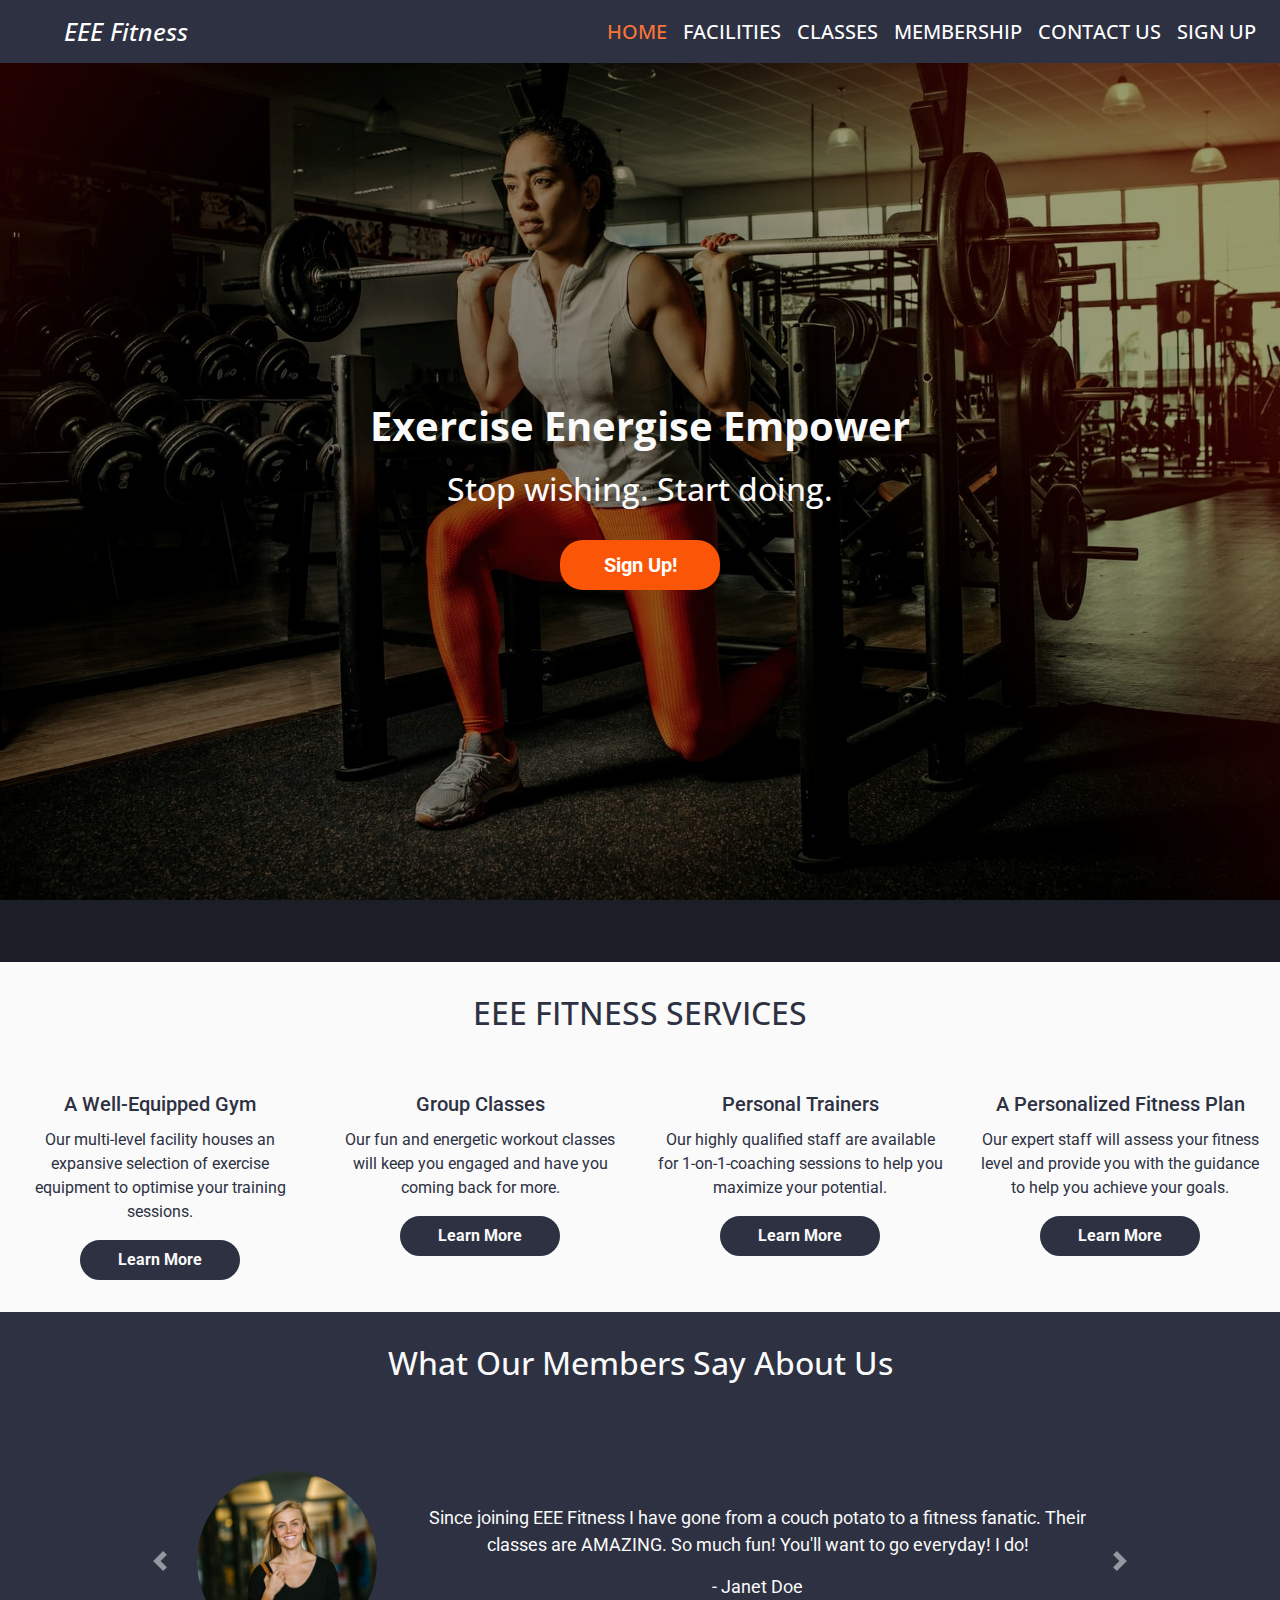
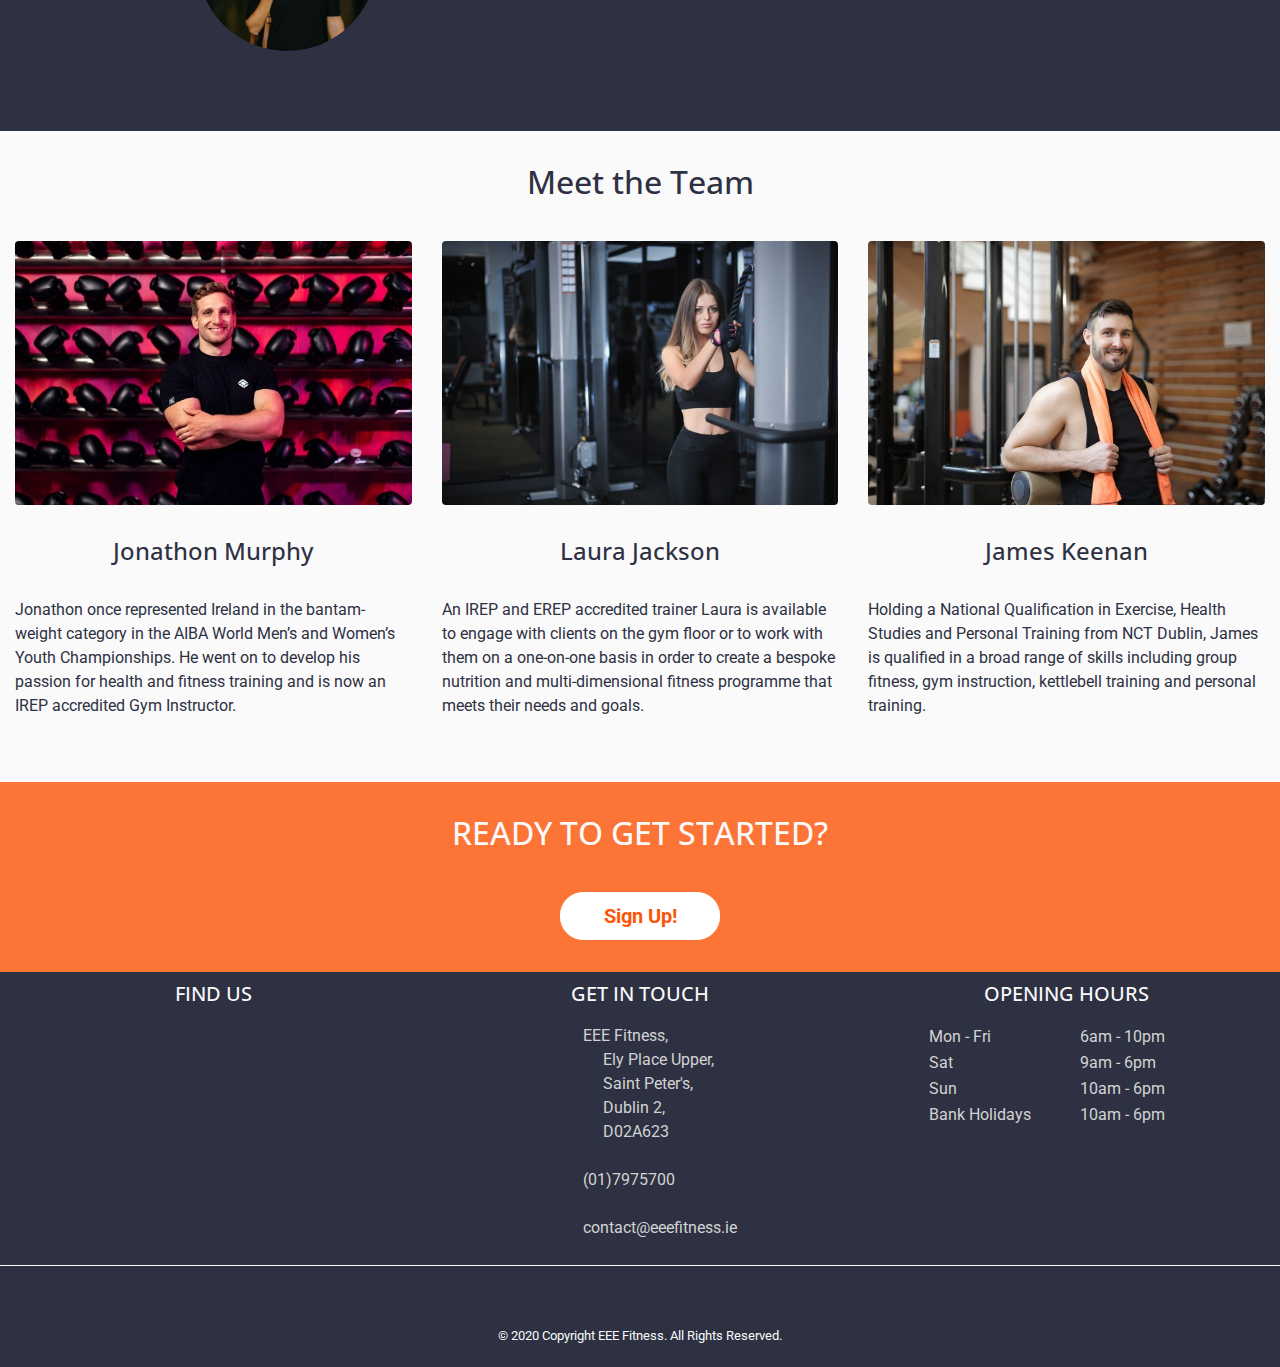
<file: index.html>
<!DOCTYPE html>
<html lang="en">
<head>
    <title>EEE Fitness | Gym | Dublin City Centre</title>
    <meta name="author" content="Nuala Greenwood">
    <meta name="description" content="EEE Fitness is a well-equipped, expertly-staffed, multi-level gym in the heart of Dublin city. We offer personal training and fitness coaching as well as a wide variety of energetic group exercise classes.">
    <meta name="keywords" content="Gym, Dublin, Fitness, Personal Training, Personal Trainer, Yoga, Boxercise, Pilates, Zumba, Spinning">
    <meta charset="UTF-8">
    <meta name="viewport" content="width=device-width, initial-scale=1.0">
    <link rel="stylesheet" href="https://stackpath.bootstrapcdn.com/bootstrap/4.5.2/css/bootstrap.min.css" integrity="sha384-JcKb8q3iqJ61gNV9KGb8thSsNjpSL0n8PARn9HuZOnIxN0hoP+VmmDGMN5t9UJ0Z" crossorigin="anonymous">
    <link rel="stylesheet" href="https://use.fontawesome.com/releases/v5.6.1/css/all.css" integrity="sha384-gfdkjb5BdAXd+lj+gudLWI+BXq4IuLW5IT+brZEZsLFm++aCMlF1V92rMkPaX4PP" crossorigin="anonymous" />
    <link rel="icon" type="image/png" href="assets/images/favicon.png">
    <link rel="stylesheet" href="assets/css/style.css" />
</head>
<body class="hide-scrollbar">
    <header>
        <!-- Navigation Bar copied from Bootstap documentation - https://getbootstrap.com/docs/4.5/components/navbar/ and then modified -->
        <nav class="navbar fixed-top navbar-expand-lg navbar-dark bg-color-navbar">
            <a class="navbar-brand ml-md-3 ml-lg-5" href="index.html"><i class="fas fa-spinner"></i> EEE Fitness</a>
            <button class="navbar-toggler" type="button" data-toggle="collapse" data-target="#navbarNav" aria-controls="navbarNav" aria-expanded="false" aria-label="Toggle navigation">
                <span class="navbar-toggler-icon"></span>
            </button>
            <div class="collapse navbar-collapse" id="navbarNav">
                <ul class="navbar-nav ml-auto">
                    <li class="nav-item text-right">
                        <a class="nav-link active" href="index.html">HOME</a>
                    </li>
                    <li class="nav-item text-right">
                        <a class="nav-link" href="facilities.html">FACILITIES</a>
                    </li>
                    <li class="nav-item text-right">
                        <a class="nav-link" href="classes.html">CLASSES</a>
                    </li>
                    <li class="nav-item text-right">
                        <a class="nav-link" href="membership.html">MEMBERSHIP</a>
                    </li>
                    <li class="nav-item text-right">
                        <a class="nav-link" href="contact.html">CONTACT US</a>
                    </li>
                    <li class="nav-item text-right">
                        <a class="nav-link" href="register.html">SIGN UP</a>
                    </li>
                </ul>
            </div>
        </nav>
        <!-- /Navigation Bar-->
    </header>
    <main>
        <!-- Hero Image jumbotron copied from Code Institue Bootstrap Project - https://github.com/nualagr/bootstrap4 and then modified -->
        <div class="container-fluid hero-image-container">
            <div class="opaque-overlay">&nbsp;</div>
            <div class="row">
                <div class="col-12">
                    <section class="jumbotron text-center">
                        <h1 class="page-heading">
                        Exercise Energise Empower
                        </h1>
                        <h2 class="page-subheading">
                        Stop wishing. 
                        <span class="d-inline d-sm-none"><br /></span>
                        Start doing. 
                        </h2>
                        <a href="register.html" class="btn btn-lg btn--cta btn--orange">
                        Sign Up!
                        </a>
                    </section>
                </div>
            </div>
        </div>
        <!-- /Hero Image-->
        <!-- Services Section-->
        <section class="page-section" id="servicesSection">
            <div class="container-fluid">
                <div class="row">
                    <div class="col-12">
                        <h2 class="section-heading uppercase">EEE Fitness Services</h2>
                    </div>
                </div>
                <div class="row services-icons text-center">
                    <div class="col-12 col-md-6 col-lg-3">
                        <i class="far fa-building"></i>
                        <h5>A Well-Equipped Gym</h5>
                        <p>Our multi-level facility houses an expansive selection of exercise equipment to optimise your training sessions.</p>
                        <div class="row services-find-out-more-button-row">
                            <div class="col-12 text-center">
                                <a href="facilities.html" class="btn btn--cta btn--grey">
                                    Learn More
                                </a>
                            </div>
                        </div>
                    </div>
                    <div class="col-12 col-md-6 col-lg-3">
                        <i class="fas fa-users"></i>
                        <h5>Group Classes</h5>
                        <p>Our fun and energetic workout classes will keep you engaged and have you coming back for more.</p>
                        <div class="row services-find-out-more-button-row">
                            <div class="col-12 text-center">
                                <a href="classes.html" class="btn btn--cta btn--grey">
                                    Learn More
                                </a>
                            </div>
                        </div>
                    </div>
                    <div class="col-12 col-md-6 col-lg-3">
                        <i class="fas fa-user-alt"></i>
                        <h5>Personal Trainers</h5>
                        <p>Our highly qualified staff are available for 1-on-1-coaching sessions to help you maximize your potential.</p>
                        <div class="row services-find-out-more-button-row">
                            <div class="col-12 text-center">
                                <a href="#trainersSection" class="btn btn--cta btn--grey">
                                    Learn More
                                </a>
                            </div>
                        </div>
                    </div>
                    <div class="col-12 col-md-6 col-lg-3"> 
                        <i class="far fa-calendar-alt"></i>
                        <h5>A Personalized Fitness Plan</h5>
                        <p>Our expert staff will assess your fitness level and
                        provide you with the guidance to help you achieve your goals.</p>
                        <div class="row services-find-out-more-button-row">
                            <div class="col-12 text-center">
                                <a href="contact.html" class="btn btn--cta btn--grey">
                                    Learn More
                                </a>
                            </div>
                        </div>
                    </div>
                </div>
                </div>
        </section>
        <!-- /Services Section-->
        <!-- Testimonials Section-->
        <section class="page-section" id="testimonialsSection">
            <h2 class="section-heading section-heading-white text-center">What Our Members Say About Us</h2>
            <!-- Carousel code taken from Bootstrap documentation - https://getbootstrap.com/docs/4.5/components/carousel/ and then modified-->
            <div id="carouselControls" class="carousel slide" data-ride="carousel">
                <div class="carousel-inner">
                    <div class="container-fluid">
                        <div class="carousel-item">
                            <div class="row justify-content-center">
                                <div class="col-12 col-lg-2 pr-3 pt-5 py-lg-5 my-md-auto d-flex justify-content-center ">
                                    <img src="assets/images/jane-doe-3-4-min.jpg" width="180" height="180" class="gym-member-image" alt="Gym member Jane Doe">
                                </div>
                                <div class="col-8 col-lg-6 gym-member-comment my-lg-auto py-4">
                                    <blockquote>EEE Fitness have totally transformed my body and my life. I can't recommend them enough.
                                    </blockquote>
                                    <p>- Jane Doe</p>
                                </div>
                            </div>
                            </div>
                            <div class="carousel-item">
                                <div class="row justify-content-center">
                                    <div class="col-12 col-lg-2 pr-3 pt-5 py-lg-5 my-md-auto d-flex justify-content-center">
                                        <img src="assets/images/john-doe-b-n-w-min.jpg" width="180" height="180" class="gym-member-image" alt="Gym member John Doe">
                                    </div>
                                    <div class="col-8 col-lg-6 gym-member-comment my-lg-auto py-4">
                                        <blockquote>Great facilities. Friendly staff. 
                                        </blockquote>
                                        <p>- John Doe</p>
                                    </div>
                                </div>
                            </div>
                            <div class="carousel-item active">
                                <div class="row justify-content-center">
                                    <div class="col-12 col-lg-2 pr-3 pt-5 py-lg-5 my-md-auto d-flex justify-content-center">
                                        <img src="assets/images/janet-doe-3-4-min.jpg" width="180" height="180" class="gym-member-image" alt="Gym member Janet Doe">
                                    </div>
                                    <div class="col-8 col-lg-6 gym-member-comment my-lg-auto py-4">
                                        <blockquote>Since joining EEE Fitness I have gone from a couch potato to a fitness fanatic. Their classes are AMAZING. So much fun! You'll want to go everyday! I do!
                                        </blockquote>
                                        <p>- Janet Doe</p>
                                    </div>
                                </div>
                            </div>
                        </div>
                    </div>
                        <a class="carousel-control-prev" href="#carouselControls" role="button" data-slide="prev">
                            <span class="carousel-control-prev-icon" aria-hidden="true"></span>
                            <span class="sr-only">Previous</span>
                        </a>
                        <a class="carousel-control-next" href="#carouselControls" role="button" data-slide="next">
                            <span class="carousel-control-next-icon" aria-hidden="true"></span>
                            <span class="sr-only">Next</span>
                        </a>
                </div>
        </section>
        <!-- /Testimonials Section-->
        <!-- Trainers Section-->
        <section class="page-section" id="trainersSection">
            <h2 class="section-heading text-center">Meet the Team</h2>
            <div class="container-fluid trainers-container">
                <div class="row d-flex">
                    <div class="col-12 col-md-4 mb-xs-4 mb-md-0">
                        <img src="assets/images/trainer-male-1-min.jpg" class="rounded" alt="Personal Trainer Jim">
                        <h3 class="section-subheading text-center">Jonathon Murphy</h3>
                        <p>Jonathon once represented Ireland in the bantam-weight category in the AIBA World Men’s and Women’s Youth Championships.  
                        He went on to develop his passion for health and fitness training and is now an IREP accredited Gym Instructor.</p>
                    </div>
                    <div class="col-12 col-md-4 mb-xs-4 mb-md-0">
                        <img src="assets/images/trainer-female-2-min.jpg" class="rounded" alt="Personal Trainer Jacinta">
                        <h3 class="section-subheading text-center">Laura Jackson</h3>
                        <p>An IREP and EREP accredited trainer Laura is available to engage with clients on the gym floor or to work with them
                        on a one-on-one basis in order to create a bespoke nutrition and multi-dimensional fitness programme that meets their needs and goals.</p>
                    </div>
                    <div class="col-12 col-md-4 mb-xs-4 mb-md-0">
                        <img src="assets/images/trainer-male-2-min.jpg" class="rounded" alt="Personal Trainer Joe">
                        <h3 class="section-subheading text-center">James Keenan</h3>
                        <p>Holding a National Qualification in Exercise, Health Studies and Personal Training from NCT Dublin, James is qualified in a broad range of skills 
                        including group fitness, gym instruction, kettlebell training and personal training.</p>
                    </div>
                </div>
            </div>
        </section>
        <!-- /Trainers Section-->
        <!-- Call To Action Section -->
        <section class="page-section" id="callToActionSection">
        <div class="container-fluid">
            <div class="row">
                <div class="col-12 text-center">
                    <h2 class="section-heading section-heading-white uppercase">Ready to get started?</h2>
                        <a href="register.html" class="btn btn-lg btn--cta btn--orange btn--registration">
                            Sign Up!
                        </a>
                </div>
            </div>
        </div>
        </section>
        <!-- /Call To Action Section-->
    </main>
    <!-- Footer copied from Code Institue Resume Project - https://github.com/nualagr/resume and then modified -->
    <footer class="footer-area container-fluid"> 
      <div id="footerDetails" class="row footer-area-top bg-color-footer-area-top">
        <div class="col-md-4 d-none d-md-block text-center">
            <h5 class="uppercase general-sub">Find Us</h5>
            <iframe src="https://www.google.com/maps/embed?pb=!1m18!1m12!1m3!1d148.8976870658205!2d-6.254800827598746!3d53.33675805502598!2m3!1f0!2f0!3f0!3m2!1i1024!2i768!4f13.1!3m3!1m2!1s0x48670e98484f0af1%3A0x87ca230452423859!2sEly%20Place%20Upper%2C%20Saint%20Peter&#39;s%2C%20Dublin!5e0!3m2!1sen!2sie!4v1600414698068!5m2!1sen!2sie" style="border:0;" allowfullscreen="" aria-hidden="false" title="Google map showing the location of EEEFitness" tabindex="0">
            </iframe>
        </div>
        <div class="col-xs-12 col-md-4">
            <div id="footerGymAddress">
                <h5 class="uppercase general-sub">Get in touch</h5>
                    <div class="footer-gym-address-phone-email-container">			
                    <ul>
                        <li>
                            <i class="far fa-paper-plane" aria-hidden="true"></i> 
                            EEE Fitness, 
                            <p>Ely Place Upper,</p>
                            <p>Saint Peter's,</p>
                            <p>Dublin 2,</p>
                            <p>D02A623</p>
                            <br>
                        </li>
                        <li>
                            <a href="tel:017975700" aria-label="0 1. 7 9 7 5 7 0 0.">
                                <i class="fas fa-phone" aria-hidden="true"></i>
                                (01)7975700
                            </a>
                            <br>
                        </li>
                        <li>
                            <br>
                            <a href="mailto:contact@eeefitness.ie">
                                <i class="far fa-envelope" aria-hidden="true"></i> 
                                contact@eeefitness.ie
                            </a>
                        </li>
                    </ul>
                </div>
			</div>
        </div>
        <div class="col-xs-12 col-md-4">
                  <div class="opening-hours mb-4 mb-md-0">
                     <h5 class="uppercase general-sub">Opening Hours</h5>
                     <div class= "opening-hours-table-container">
                     <table id="table">
                        <tbody>
                        <tr>
                           <td>Mon - Fri</td>
                           <td>6am - 10pm</td>
                        </tr>
                        <tr>
                           <td>Sat</td>
                           <td>9am - 6pm</td>
                        </tr>
                        <tr>
                           <td>Sun</td>
                           <td>10am - 6pm</td>
                        </tr>                        
                        <tr>
                           <td>Bank Holidays</td>
                           <td>10am - 6pm</td>
                        </tr>
                        </tbody>
                     </table>
                    </div>
                  </div>
               </div>
        </div>
    <div class="footer-area-bottom bg-color-footer-area-bottom">
        <div class="row">
            <div class="col-12">
                <ul class="list-inline social-links">
                    <li class="list-inline-item">
                        <a href="http://www.facebook.com" target="_blank" rel="noopener">
                            <i class="fab fa-facebook-f" aria-hidden="true"></i>
                            <span class="sr-only">Facebook</span>
                        </a>
                    </li>
                    <li class="list-inline-item">
                        <a href="http://www.instagram.com" target="_blank" rel="noopener">
                            <i class="fab fa-instagram" aria-hidden="true"></i>
                            <span class="sr-only">Instagram</span>
                        </a>
                    </li>
                    <li class="list-inline-item">
                        <a href="http://www.youtube.com" target="_blank" rel="noopener">
                            <i class="fab fa-youtube" aria-hidden="true"></i>
                            <span class="sr-only">YouTube</span>
                        </a>
                    </li>
                    <li class="list-inline-item">
                        <a href="http://www.twitter.com" target="_blank" rel="noopener">
                            <i class="fab fa-twitter" aria-hidden="true"></i>
                            <span class="sr-only">Twitter</span>
                        </a>
                    </li>
                </ul>
            </div>
        </div>
			<div class="row">
				<div class="col-lg-12 col-md-12 col-sm-12 col-xs-12">
					<div class="footer-bottom">
						<p>© 2020 Copyright <a href="https://nualagr.github.io/eeefitness/">EEE Fitness</a>. All Rights Reserved. </p>
					</div>
				</div>
			</div>
	    </div>
    </footer>
    <!-- /Footer-->
    <script src="https://code.jquery.com/jquery-3.3.1.slim.min.js" integrity="sha384-q8i/X+965DzO0rT7abK41JStQIAqVgRVzpbzo5smXKp4YfRvH+8abtTE1Pi6jizo" crossorigin="anonymous"></script>
    <script src="https://cdnjs.cloudflare.com/ajax/libs/popper.js/1.14.3/umd/popper.min.js" integrity="sha384-ZMP7rVo3mIykV+2+9J3UJ46jBk0WLaUAdn689aCwoqbBJiSnjAK/l8WvCWPIPm49" crossorigin="anonymous"></script>
    <script src="https://stackpath.bootstrapcdn.com/bootstrap/4.1.3/js/bootstrap.min.js" integrity="sha384-ChfqqxuZUCnJSK3+MXmPNIyE6ZbWh2IMqE241rYiqJxyMiZ6OW/JmZQ5stwEULTy" crossorigin="anonymous"></script>
</body>
</html>
</file>
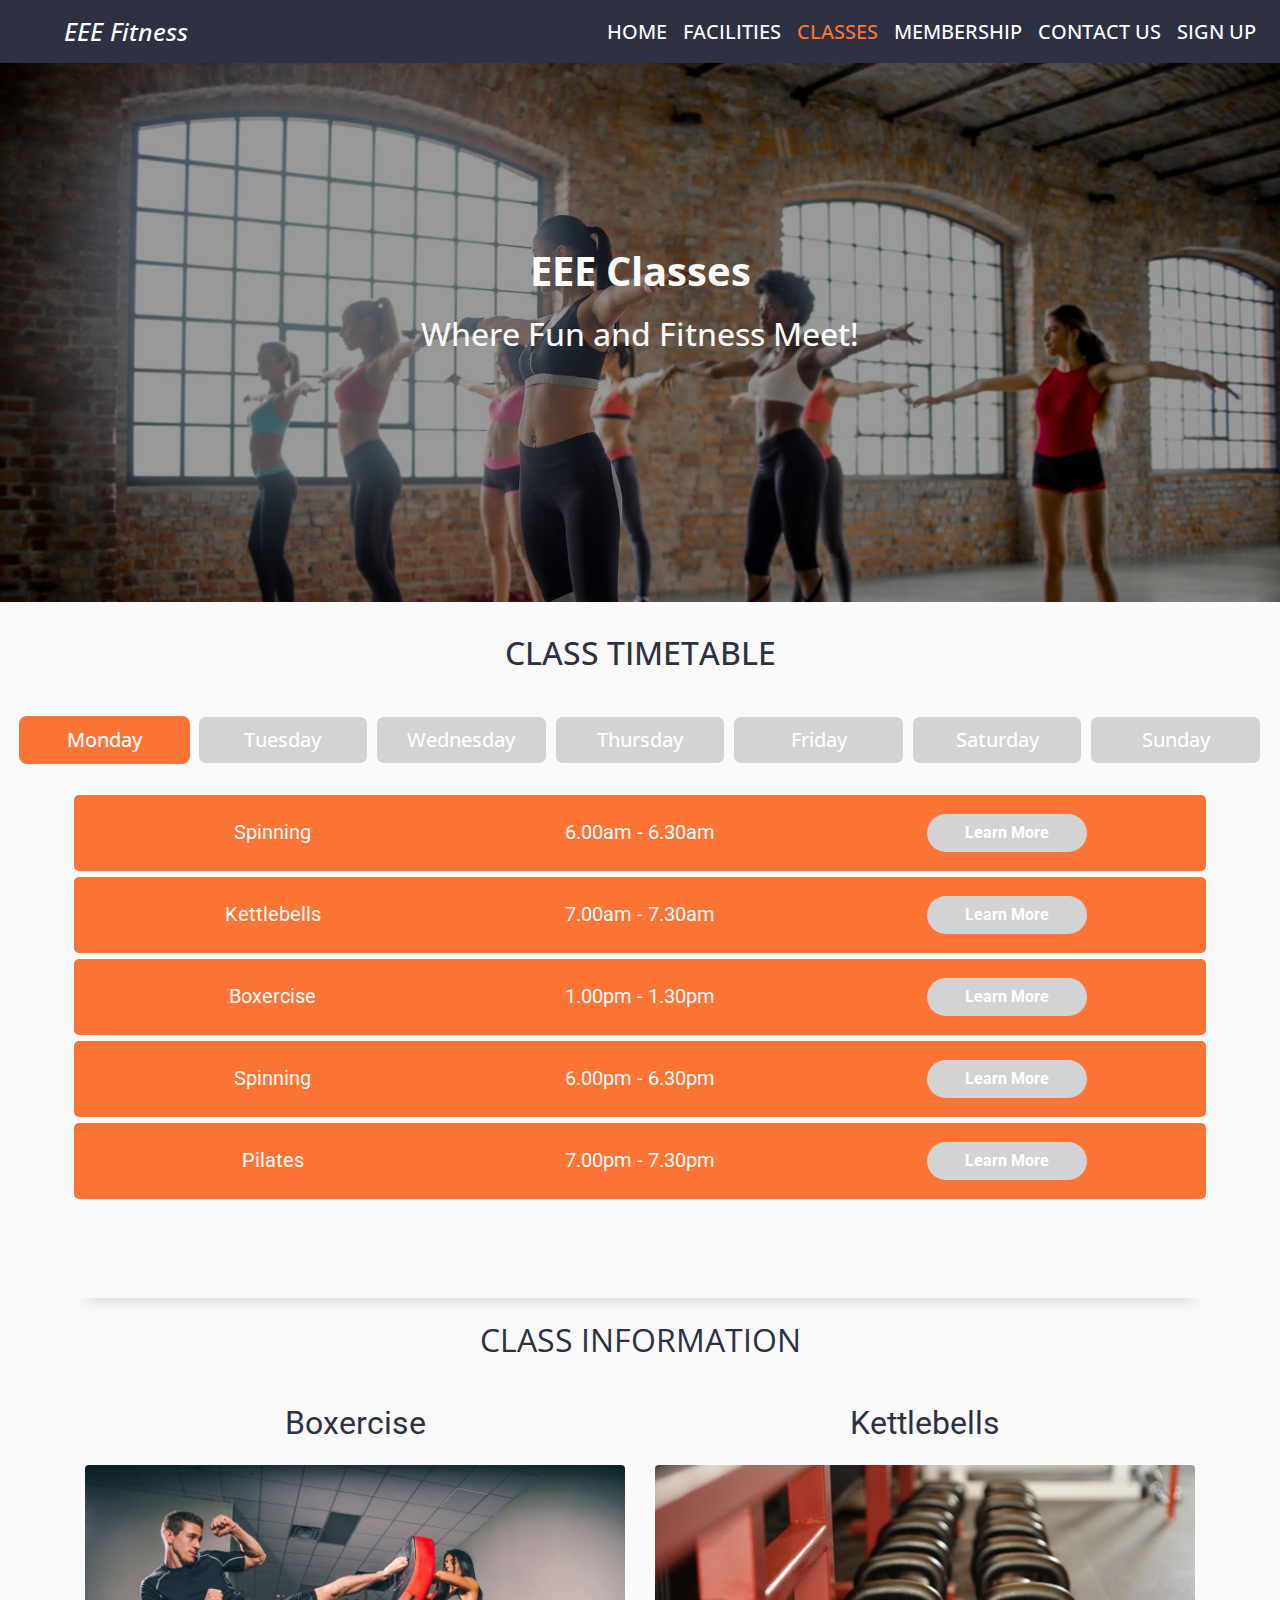
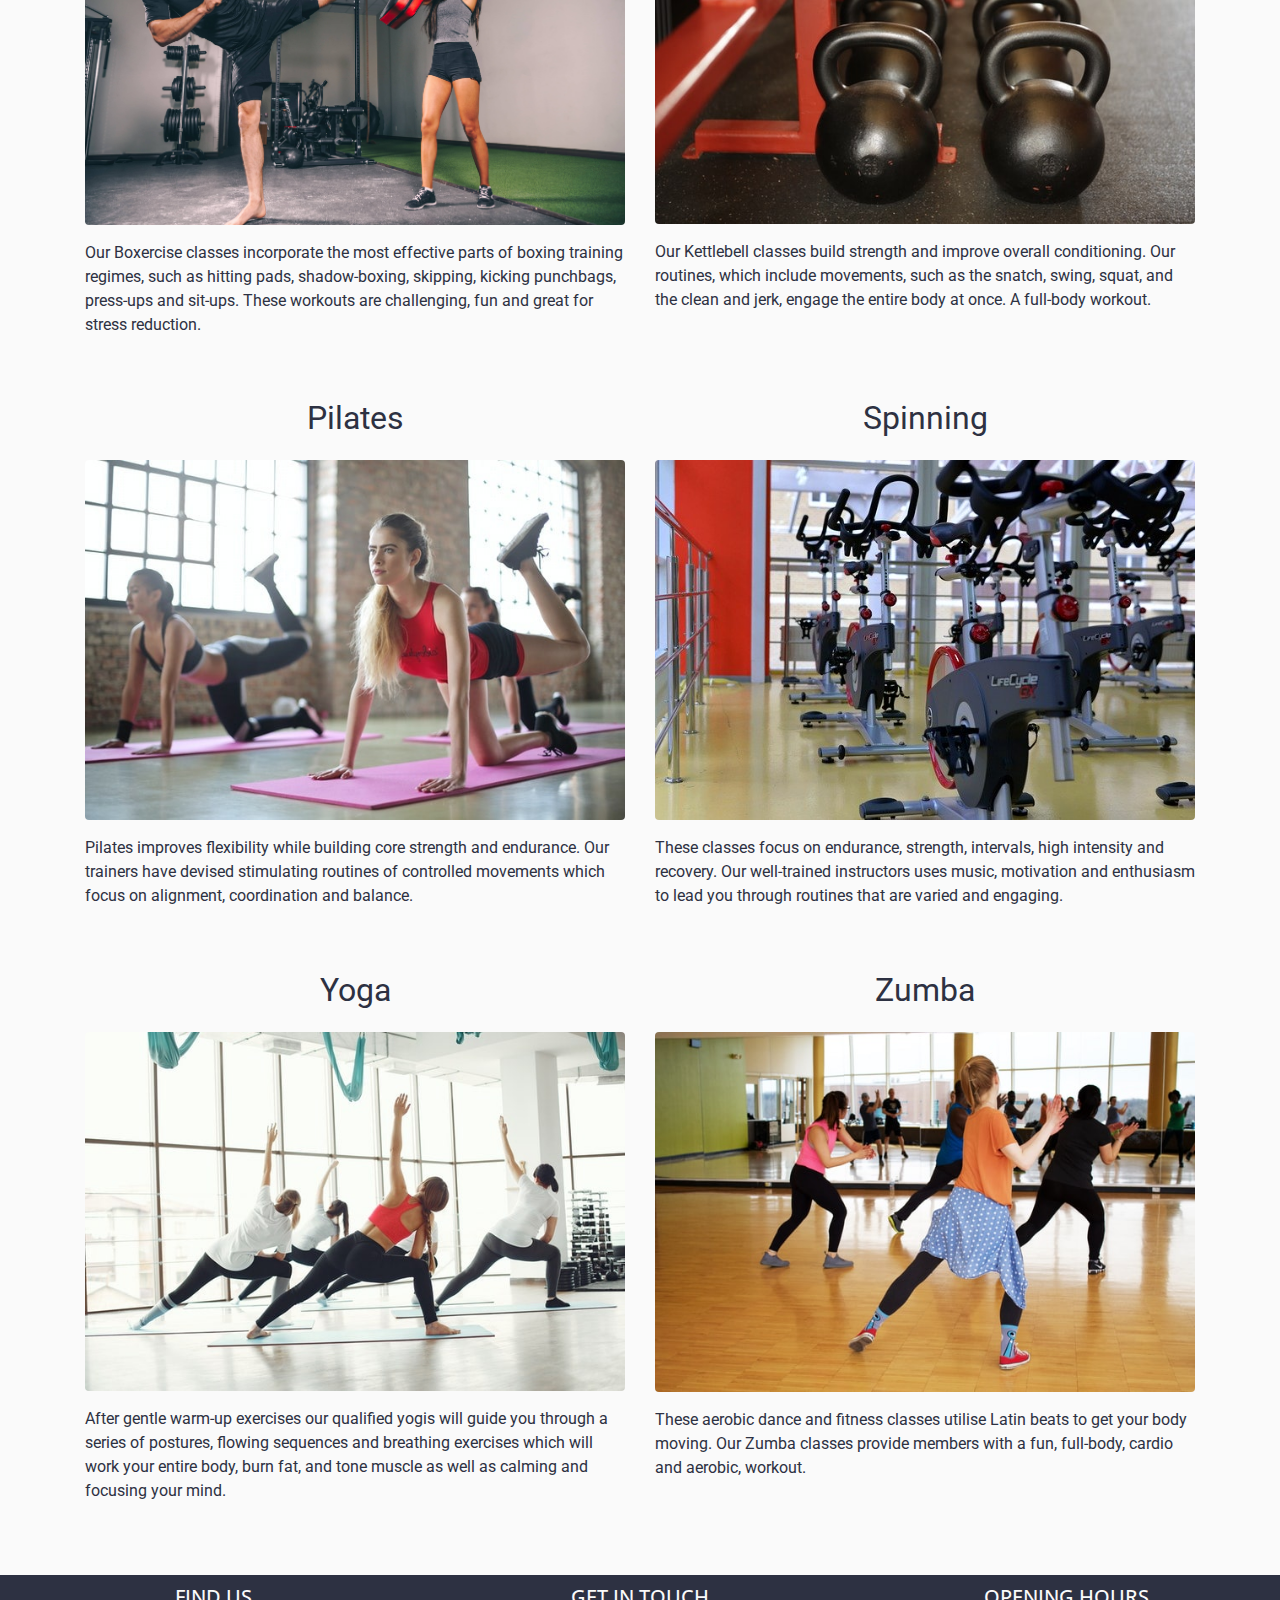
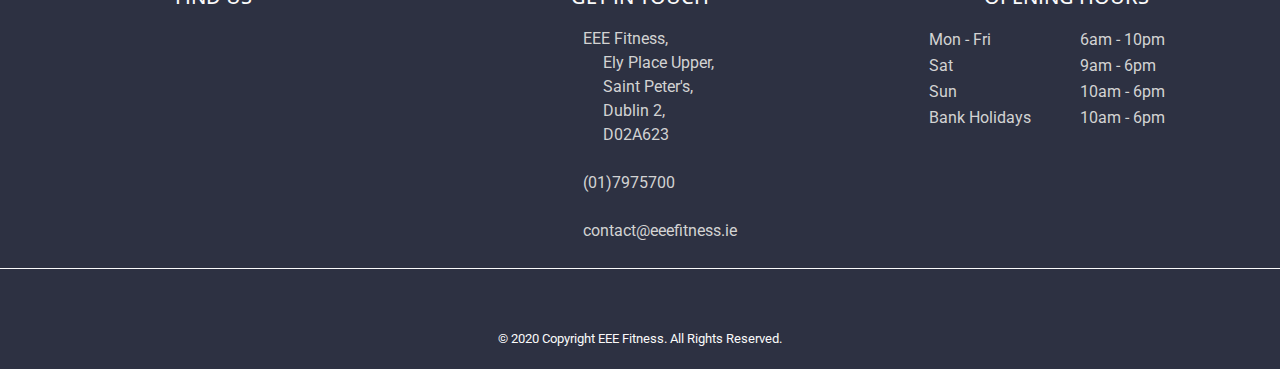
<file: classes.html>
<!DOCTYPE html>
<html lang="en">
<head>
<title>EEE Fitness | Gym | Dublin City Centre</title>
    <meta name="author" content="Nuala Greenwood">
    <meta name="description" content="EEE Fitness is a well-equipped, expertly-staffed, multi-level gym in the heart of Dublin city. We offer personal training and fitness coaching as well as a wide variety of energetic group exercise classes.">
    <meta name="keywords" content="Gym, Dublin, Fitness, Personal Training, Personal Trainer, Yoga, Boxercise, Pilates, Zumba, Spinning">
    <meta charset="UTF-8">
    <meta name="viewport" content="width=device-width, initial-scale=1.0">
    <link rel="stylesheet" href="https://stackpath.bootstrapcdn.com/bootstrap/4.5.2/css/bootstrap.min.css" integrity="sha384-JcKb8q3iqJ61gNV9KGb8thSsNjpSL0n8PARn9HuZOnIxN0hoP+VmmDGMN5t9UJ0Z" crossorigin="anonymous">
    <link rel="stylesheet" href="https://use.fontawesome.com/releases/v5.6.1/css/all.css" integrity="sha384-gfdkjb5BdAXd+lj+gudLWI+BXq4IuLW5IT+brZEZsLFm++aCMlF1V92rMkPaX4PP" crossorigin="anonymous" />
    <link rel="icon" type="image/png" href="assets/images/favicon.png">
    <link rel="stylesheet" href="assets/css/style.css" />
</head>
<body class="hide-scrollbar">
    <header>
        <!-- Navigation Bar copied from Bootstap documentation - https://getbootstrap.com/docs/4.5/components/navbar/ and then modified -->
        <nav class="navbar fixed-top navbar-expand-lg navbar-dark bg-color-navbar">
            <a class="navbar-brand ml-md-3 ml-lg-5" href="index.html"><i class="fas fa-spinner"></i> EEE Fitness</a>
            <button class="navbar-toggler" type="button" data-toggle="collapse" data-target="#navbarNav" aria-controls="navbarNav" aria-expanded="false" aria-label="Toggle navigation">
                <span class="navbar-toggler-icon"></span>
            </button>
            <div class="collapse navbar-collapse" id="navbarNav">
                <ul class="navbar-nav ml-auto">
                    <li class="nav-item text-right">
                        <a class="nav-link" href="index.html">HOME</a>
                    </li>
                    <li class="nav-item text-right">
                        <a class="nav-link" href="facilities.html">FACILITIES</a>
                    </li>
                    <li class="nav-item text-right">
                        <a class="nav-link active" href="classes.html">CLASSES</a>
                    </li>
                    <li class="nav-item text-right">
                        <a class="nav-link" href="membership.html">MEMBERSHIP</a>
                    </li>
                    <li class="nav-item text-right">
                        <a class="nav-link" href="contact.html">CONTACT US</a>
                    </li>
                    <li class="nav-item text-right">
                        <a class="nav-link" href="register.html">SIGN UP</a>
                    </li>
                </ul>
                </div>
        </nav>
        <!-- /Navigation Bar-->
    </header>
    <main>
        <!-- Banner Image and Jumbotron -->
        <div class="container-fluid banner-image-container banner-image-classes-container">
            <div class="opaque-overlay">&nbsp;</div>
            <div class="row">
                <div class="col-12">
                    <section class="jumbotron text-center">
                        <h1>
                        EEE Classes
                        </h1>
                        <h2>
                        Where Fun and Fitness Meet!
                        </h2>
                    </section>
                </div>
            </div>
        </div>
        <!-- /Banner Image and Jumbotron -->
        <!-- Class Timetable Section--> 
        <section class="page-section" id="timetableSection">
        <div class="container-fluid timetable-container">
            <div class="row">
                <div class = "col-12">
                    <h2 class="section-heading uppercase">Class Timetable</h2>
                </div>
            </div>
            <!-- Class Timetable Tabbed Navigation-->
            <!-- Tabbed Interface copied from Bootstap documentation - https://getbootstrap.com/docs/4.0/components/navs/ and then modified-->
            <div class="row">
                <div class="col-12">
                    <nav>
                        <div class="nav nav-tabs nav-justified" id="navTab" role="tablist">
                            <a class="nav-item nav-link active" id="navMondayTab" data-toggle="tab" href="#navMonday" role="tab" aria-controls="navMonday" aria-selected="true">Monday</a>
                            <a class="nav-item nav-link" id="navTuesdayTab" data-toggle="tab" href="#navTuesday" role="tab" aria-controls="navTuesday" aria-selected="false">Tuesday</a>
                            <a class="nav-item nav-link" id="navWednesdayTab" data-toggle="tab" href="#navWednesday" role="tab" aria-controls="navWednesday" aria-selected="false">Wednesday</a>
                            <a class="nav-item nav-link" id="navThursdayTab" data-toggle="tab" href="#navThursday" role="tab" aria-controls="navThursday" aria-selected="false">Thursday</a>
                            <a class="nav-item nav-link" id="navFridayTab" data-toggle="tab" href="#navFriday" role="tab" aria-controls="navFriday" aria-selected="false">Friday</a>
                            <a class="nav-item nav-link" id="navSaturdayTab" data-toggle="tab" href="#navSaturday" role="tab" aria-controls="navSaturday" aria-selected="false">Saturday</a>
                            <a class="nav-item nav-link" id="navSundayTab" data-toggle="tab" href="#navSunday" role="tab" aria-controls="navSunday" aria-selected="false">Sunday</a>                                                       
                        </div>
                    </nav>
                    <div class="tab-content" id="navTabContent">
                        <!--Monday Timetable Tab-->
                        <div class="tab-pane fade show active" id="navMonday" role="tabpanel" aria-labelledby="navMondayTab">
                            <div class="container-fluid p-2 my-3">
                                <div class="row timetable-class-row mx-md-5">
                                    <div class="col-12 col-md-4">
                                        <p>Spinning</p>
                                    </div>
                                    <div class="col-12 col-md-4">
                                        <p>6.00am - 6.30am</p>
                                    </div>
                                    <div class="col-12 col-md-4">
                                        <a href="#spinning" class="btn btn--cta btn--grey--bright">
                                            Learn More
                                        </a>
                                    </div>
                                </div>
                                <div class="row timetable-class-row mx-md-5">
                                    <div class="col-12 col-md-4">
                                        <p>Kettlebells</p>
                                    </div>
                                    <div class="col-12 col-md-4">
                                        <p>7.00am - 7.30am</p>
                                    </div>
                                    <div class="col-12 col-md-4">
                                        <a href="#kettlebells" class="btn btn--cta btn--grey--bright">
                                            Learn More
                                        </a>
                                    </div>
                                </div>
                                <div class="row timetable-class-row mx-md-5">
                                    <div class="col-12 col-md-4">
                                        <p>Boxercise</p>
                                    </div>
                                    <div class="col-12 col-md-4">
                                        <p>1.00pm - 1.30pm</p>
                                    </div>
                                    <div class="col-12 col-md-4">
                                        <a href="#boxercise" class="btn btn--cta btn--grey--bright">
                                            Learn More
                                        </a>
                                    </div>
                                </div>
                                <div class="row timetable-class-row mx-md-5">
                                    <div class="col-12 col-md-4">
                                        <p>Spinning</p>
                                    </div>
                                    <div class="col-12 col-md-4">
                                        <p>6.00pm - 6.30pm</p>
                                    </div>
                                    <div class="col-12 col-md-4">
                                        <a href="#spinning" class="btn btn--cta btn--grey--bright">
                                            Learn More
                                        </a>
                                    </div>
                                </div>
                                <div class="row timetable-class-row mx-md-5">
                                    <div class="col-12 col-md-4">
                                        <p>Pilates</p>
                                    </div>
                                    <div class="col-12 col-md-4">
                                        <p>7.00pm - 7.30pm</p>
                                    </div>
                                    <div class="col-12 col-md-4">
                                        <a href="#pilates" class="btn btn--cta btn--grey--bright">
                                            Learn More
                                        </a>
                                    </div>
                                </div>
                            </div>                        
                        </div>
                        <!--Tuesday Timetable Tab-->
                        <div class="tab-pane fade" id="navTuesday" role="tabpanel" aria-labelledby="navTuesdayTab">
                            <div class="container-fluid p-2 my-3">
                                <div class="row timetable-class-row mx-md-5">
                                    <div class="col-12 col-md-4">
                                        <p>Yoga</p>
                                    </div>
                                    <div class="col-12 col-md-4">
                                        <p>6.00am - 6.30am</p>
                                    </div>
                                    <div class="col-12 col-md-4">
                                        <a href="#yoga" class="btn btn--cta btn--grey--bright">
                                            Learn More
                                        </a>
                                    </div>
                                </div>
                                <div class="row timetable-class-row mx-md-5">
                                    <div class="col-12 col-md-4">
                                        <p>Boxercise</p>
                                    </div>
                                    <div class="col-12 col-md-4">
                                        <p>7.00am - 7.30am</p>
                                    </div>
                                    <div class="col-12 col-md-4">
                                        <a href="#boxercise" class="btn btn--cta btn--grey--bright">
                                            Learn More
                                        </a>
                                    </div>
                                </div>
                                <div class="row timetable-class-row mx-md-5">
                                    <div class="col-12 col-md-4">
                                        <p>Pilates</p>
                                    </div>
                                    <div class="col-12 col-md-4">
                                        <p>1.00pm - 1.30pm</p>
                                    </div>
                                    <div class="col-12 col-md-4">
                                        <a href="#pilates" class="btn btn--cta btn--grey--bright">
                                            Learn More
                                        </a>
                                    </div>
                                </div>
                                <div class="row timetable-class-row mx-md-5">
                                    <div class="col-12 col-md-4">
                                        <p>Zumba</p>
                                    </div>
                                    <div class="col-12 col-md-4">
                                        <p>6.00pm - 6.30pm</p>
                                    </div>
                                    <div class="col-12 col-md-4">
                                        <a href="#zumba" class="btn btn--cta btn--grey--bright">
                                            Learn More
                                        </a>
                                    </div>
                                </div>
                                <div class="row timetable-class-row mx-md-5">
                                    <div class="col-12 col-md-4">
                                        <p>Spinning</p>
                                    </div>
                                    <div class="col-12 col-md-4">
                                        <p>7.00pm - 7.30pm</p>
                                    </div>
                                    <div class="col-12 col-md-4">
                                        <a href="#spinning" class="btn btn--cta btn--grey--bright">
                                            Learn More
                                        </a>
                                    </div>
                                </div>
                            </div>                    
                        </div>
                        <!--Wednesday Timetable Tab-->
                        <div class="tab-pane fade" id="navWednesday" role="tabpanel" aria-labelledby="navWednesdayTab">
                            <div class="container-fluid p-2 my-3">
                                <div class="row timetable-class-row mx-md-5">
                                    <div class="col-12 col-md-4">
                                        <p>Pilates</p>
                                    </div>
                                    <div class="col-12 col-md-4">
                                        <p>6.00am - 6.30am</p>
                                    </div>
                                    <div class="col-12 col-md-4">
                                        <a href="#pilates" class="btn btn--cta btn--grey--bright">
                                            Learn More
                                        </a>
                                    </div>
                                </div>
                                <div class="row timetable-class-row mx-md-5">
                                    <div class="col-12 col-md-4">
                                        <p>Boxercise</p>
                                    </div>
                                    <div class="col-12 col-md-4">
                                        <p>7.00am - 7.30am</p>
                                    </div>
                                    <div class="col-12 col-md-4">
                                        <a href="#boxercise" class="btn btn--cta btn--grey--bright">
                                            Learn More
                                        </a>
                                    </div>
                                </div>
                                <div class="row timetable-class-row mx-md-5">
                                    <div class="col-12 col-md-4">
                                        <p>Zumba</p>
                                    </div>
                                    <div class="col-12 col-md-4">
                                        <p>1.00pm - 1.30pm</p>
                                    </div>
                                    <div class="col-12 col-md-4">
                                        <a href="#zumba" class="btn btn--cta btn--grey--bright">
                                            Learn More
                                        </a>
                                    </div>
                                </div>
                                <div class="row timetable-class-row mx-md-5">
                                    <div class="col-12 col-md-4">
                                        <p>Spinning</p>
                                    </div>
                                    <div class="col-12 col-md-4">
                                        <p>6.00pm - 6.30pm</p>
                                    </div>
                                    <div class="col-12 col-md-4">
                                        <a href="#spinning" class="btn btn--cta btn--grey--bright">
                                            Learn More
                                        </a>
                                    </div>
                                </div>
                                <div class="row timetable-class-row mx-md-5">
                                    <div class="col-12 col-md-4">
                                        <p>Yoga</p>
                                    </div>
                                    <div class="col-12 col-md-4">
                                        <p>7.00pm - 7.30pm</p>
                                    </div>
                                    <div class="col-12 col-md-4">
                                        <a href="#yoga" class="btn btn--cta btn--grey--bright">
                                            Learn More
                                        </a>
                                    </div>
                                </div>
                            </div>                   
                        </div>
                        <!--Thursday Timetable Tab-->
                        <div class="tab-pane fade" id="navThursday" role="tabpanel" aria-labelledby="navThursdayTab">
                            <div class="container-fluid p-2 my-3">
                                <div class="row timetable-class-row mx-md-5">
                                    <div class="col-12 col-md-4">
                                        <p>Zumba</p>
                                    </div>
                                    <div class="col-12 col-md-4">
                                        <p>6.00am - 6.30am</p>
                                    </div>
                                    <div class="col-12 col-md-4">
                                        <a href="#zumba" class="btn btn--cta btn--grey--bright">
                                            Learn More
                                        </a>
                                    </div>
                                </div>
                                <div class="row timetable-class-row mx-md-5">
                                    <div class="col-12 col-md-4">
                                        <p>Boxercise</p>
                                    </div>
                                    <div class="col-12 col-md-4">
                                        <p>7.00am - 7.30am</p>
                                    </div>
                                    <div class="col-12 col-md-4">
                                        <a href="#boxercise" class="btn btn--cta btn--grey--bright">
                                            Learn More
                                        </a>
                                    </div>
                                </div>
                                <div class="row timetable-class-row mx-md-5">
                                    <div class="col-12 col-md-4">
                                        <p>Yoga</p>
                                    </div>
                                    <div class="col-12 col-md-4">
                                        <p>1.00pm - 1.30pm</p>
                                    </div>
                                    <div class="col-12 col-md-4">
                                        <a href="#yoga" class="btn btn--cta btn--grey--bright">
                                            Learn More
                                        </a>
                                    </div>
                                </div>
                                <div class="row timetable-class-row mx-md-5">
                                    <div class="col-12 col-md-4">
                                        <p>Pilates</p>
                                    </div>
                                    <div class="col-12 col-md-4">
                                        <p>6.00pm - 6.30pm</p>
                                    </div>
                                    <div class="col-12 col-md-4">
                                        <a href="#pilates" class="btn btn--cta btn--grey--bright">
                                            Learn More
                                        </a>
                                    </div>
                                </div>
                                <div class="row timetable-class-row mx-md-5">
                                    <div class="col-12 col-md-4">
                                        <p>Spinning</p>
                                    </div>
                                    <div class="col-12 col-md-4">
                                        <p>7.00pm - 7.30pm</p>
                                    </div>
                                    <div class="col-12 col-md-4">
                                        <a href="#spinning" class="btn btn--cta btn--grey--bright">
                                            Learn More
                                        </a>
                                    </div>
                                </div>
                            </div>  
                        </div>
                        <!--Friday Timetable Tab-->
                        <div class="tab-pane fade" id="navFriday" role="tabpanel" aria-labelledby="navFridayTab">
                        <div class="container-fluid p-2 my-3">
                                <div class="row timetable-class-row mx-md-5">
                                    <div class="col-12 col-md-4">
                                        <p>Spinning</p>
                                    </div>
                                    <div class="col-12 col-md-4">
                                        <p>6.00am - 6.30am</p>
                                    </div>
                                    <div class="col-12 col-md-4">
                                        <a href="#spinning" class="btn btn--cta btn--grey--bright">
                                            Learn More
                                        </a>
                                    </div>
                                </div>
                                <div class="row timetable-class-row mx-md-5">
                                    <div class="col-12 col-md-4">
                                        <p>Yoga</p>
                                    </div>
                                    <div class="col-12 col-md-4">
                                        <p>7.00am - 7.30am</p>
                                    </div>
                                    <div class="col-12 col-md-4">
                                        <a href="#yoga" class="btn btn--cta btn--grey--bright">
                                            Learn More
                                        </a>
                                    </div>
                                </div>
                                <div class="row timetable-class-row mx-md-5">
                                    <div class="col-12 col-md-4">
                                        <p>Boxercise</p>
                                    </div>
                                    <div class="col-12 col-md-4">
                                        <p>1.00pm - 1.30pm</p>
                                    </div>
                                    <div class="col-12 col-md-4">
                                        <a href="#boxercise" class="btn btn--cta btn--grey--bright">
                                            Learn More
                                        </a>
                                    </div>
                                </div>
                                <div class="row timetable-class-row mx-md-5">
                                    <div class="col-12 col-md-4">
                                        <p>Pilates</p>
                                    </div>
                                    <div class="col-12 col-md-4">
                                        <p>6.00pm - 6.30pm</p>
                                    </div>
                                    <div class="col-12 col-md-4">
                                        <a href="#pilates" class="btn btn--cta btn--grey--bright">
                                            Learn More
                                        </a>
                                    </div>
                                </div>
                                <div class="row timetable-class-row mx-md-5">
                                    <div class="col-12 col-md-4">
                                        <p>Zumba</p>
                                    </div>
                                    <div class="col-12 col-md-4">
                                        <p>7.00pm - 7.30pm</p>
                                    </div>
                                    <div class="col-12 col-md-4">
                                        <a href="#zumba" class="btn btn--cta btn--grey--bright">
                                            Learn More
                                        </a>
                                    </div>
                                </div>
                            </div>  
                        </div>
                        <!--Saturday Timetable Tab-->
                        <div class="tab-pane fade" id="navSaturday" role="tabpanel" aria-labelledby="navSaturdayTab">
                            <div class="container-fluid p-2 my-3">
                                <div class="row timetable-class-row mx-md-5">
                                    <div class="col-12 col-md-4">
                                        <p>Spinning</p>
                                    </div>
                                    <div class="col-12 col-md-4">
                                        <p>10.00am - 10.30am</p>
                                    </div>
                                    <div class="col-12 col-md-4">
                                        <a href="#spinning" class="btn btn--cta btn--grey--bright">
                                            Learn More
                                        </a>
                                    </div>
                                </div>
                                <div class="row timetable-class-row mx-md-5">
                                    <div class="col-12 col-md-4">
                                        <p>Zumba</p>
                                    </div>
                                    <div class="col-12 col-md-4">
                                        <p>11.00am - 11.30am</p>
                                    </div>
                                    <div class="col-12 col-md-4">
                                        <a href="#zumba" class="btn btn--cta btn--grey--bright">
                                            Learn More
                                        </a>
                                    </div>
                                </div>
                                <div class="row timetable-class-row mx-md-5">
                                    <div class="col-12 col-md-4">
                                        <p>Boxercise</p>
                                    </div>
                                    <div class="col-12 col-md-4">
                                        <p>12.00pm - 12.30pm</p>
                                    </div>
                                    <div class="col-12 col-md-4">
                                        <a href="#boxercise" class="btn btn--cta btn--grey--bright">
                                            Learn More
                                        </a>
                                    </div>
                                </div>
                                <div class="row timetable-class-row mx-md-5">
                                    <div class="col-12 col-md-4">
                                        <p>Pilates</p>
                                    </div>
                                    <div class="col-12 col-md-4">
                                        <p>4.00pm - 4.30pm</p>
                                    </div>
                                    <div class="col-12 col-md-4">
                                        <a href="#pilates" class="btn btn--cta btn--grey--bright">
                                            Learn More
                                        </a>
                                    </div>
                                </div>
                                <div class="row timetable-class-row mx-md-5">
                                    <div class="col-12 col-md-4">
                                        <p>Yoga</p>
                                    </div>
                                    <div class="col-12 col-md-4">
                                        <p>5.00pm - 5.30pm</p>
                                    </div>
                                    <div class="col-12 col-md-4">
                                        <a href="#yoga" class="btn btn--cta btn--grey--bright">
                                            Learn More
                                        </a>
                                    </div>
                                </div>
                            </div> 
                        </div>
                        <!--Sunday Timetable Tab-->
                        <div class="tab-pane fade" id="navSunday" role="tabpanel" aria-labelledby="navSundayTab">
                            <div class="container-fluid p-2 my-3">
                                <div class="row timetable-class-row mx-md-5">
                                    <div class="col-12 col-md-4">
                                        <p>Boxercise</p>
                                    </div>
                                    <div class="col-12 col-md-4">
                                        <p>11.00am - 10.30am</p>
                                    </div>
                                    <div class="col-12 col-md-4">
                                        <a href="#boxercise" class="btn btn--cta btn--grey--bright">
                                            Learn More
                                        </a>
                                    </div>
                                </div>
                                <div class="row timetable-class-row mx-md-5">
                                    <div class="col-12 col-md-4">
                                        <p>Spinning</p>
                                    </div>
                                    <div class="col-12 col-md-4">
                                        <p>12.00am - 12.30am</p>
                                    </div>
                                    <div class="col-12 col-md-4">
                                        <a href="#spinning" class="btn btn--cta btn--grey--bright">
                                            Learn More
                                        </a>
                                    </div>
                                </div>
                                <div class="row timetable-class-row mx-md-5">
                                    <div class="col-12 col-md-4">
                                        <p>Yoga</p>
                                    </div>
                                    <div class="col-12 col-md-4">
                                        <p>1.00pm - 1.30pm</p>
                                    </div>
                                    <div class="col-12 col-md-4">
                                        <a href="#yoga" class="btn btn--cta btn--grey--bright">
                                            Learn More
                                        </a>
                                    </div>
                                </div>
                           </div> 
                        </div>
                    </div>
                </div>
            </div>
        </div>
        </section> 
        <!-- /Class Timetable Section-->  
        <!-- Classes Information Section-->  
        <section class="page-section" id="classesSection">
            <div class="container classes-container">
                <div class="row">
                    <div class="col-12 shadow-page-divider">
                    </div>
                </div>
                <div class="row">
                    <div class = "col-12">
                        <h2 class="section-heading uppercase">Class Information</h2>
                    </div>
                </div>
                <div class="row">
                    <div class="col-12 mb-4 col-md-6 mb-lg-6 class-image">
                        <h2 id="boxercise">Boxercise</h2>
                        <img src="assets/images/man-kicking-boxing-pad-held-by-woman-min.jpg" alt="Man kicking boxing pad held by woman.">
                        <p>Our Boxercise classes incorporate the most effective parts of boxing training regimes, such as hitting pads, shadow-boxing, skipping, kicking punchbags, press-ups and sit-ups. These workouts are challenging, fun and great for stress reduction.</p>
                    </div>
                    <div class="col-12 mb-4 col-md-6 mb-lg-6 class-image">
                        <h2 id="kettlebells">Kettlebells</h2>
                        <img src="assets/images/line-of-kettlebells-min.jpg" alt="Line of kettlebells on floor.">
                        <p> Our Kettlebell classes build strength and improve overall conditioning. Our routines, which include movements, such as the snatch, swing, squat, and the clean and jerk, engage the entire body at once. A full-body workout.</p>    
                    </div>
                 </div>
                 <div class="row">
                    <div class="col-12 mb-4 col-md-6 mb-lg-6 class-image">
                        <h2 id="pilates">Pilates</h2>
                        <img src="assets/images/female-pilates-class-min.jpg" alt="Female pilates class participants.">
                        <p>Pilates improves flexibility while building core strength and endurance. Our trainers have devised stimulating routines of controlled movements which focus on alignment, coordination and balance.</p> 
                    </div>
                    <div class="col-12 mb-4 col-md-6 mb-lg-6 class-image">
                        <h2 id="spinning">Spinning</h2>
                        <img src="assets/images/empty-exercise-bicycles-min.jpg" alt="Empty exercise bicycles.">
                        <p>These classes focus on endurance, strength, intervals, high intensity and recovery.  Our well-trained instructors uses music, motivation and enthusiasm to lead you through routines that are varied and engaging. </p>    
                    </div>
                </div>
                <div class="row">
                    <div class="col-12 mb-4 col-md-6 mb-lg-6 class-image">
                        <h2 id="yoga">Yoga</h2>
                        <img src="assets/images/group-yoga-class-from-back-min.jpg" alt="Female yoga class participants.">
                        <p>After gentle warm-up exercises our qualified yogis will guide you through a series of postures, flowing sequences and breathing exercises which will work your entire body, burn fat, and tone muscle as well as calming and focusing your mind.</p>    
                    </div>
                    <div class="col-12 mb-4 col-md-6 mb-lg-6 class-image">
                        <h2 id="zumba">Zumba</h2>
                        <img src="assets/images/female-zumba-class-from-behind-min.jpg" alt="Female zuma class participants dancing in front of a mirror.">
                        <p>These aerobic dance and fitness classes utilise Latin beats to get your body moving. Our Zumba classes provide members with a fun, full-body, cardio and aerobic, workout.</p>    
                    </div>
                </div>
            </div>     
        </section>  
        <!-- /Classes Information Section-->       
    </main>
    <!-- Footer copied from Code Institue Resume Project - https://github.com/nualagr/resume and then modified -->
    <footer class="footer-area container-fluid"> 
      <div id="footerDetails" class="row footer-area-top bg-color-footer-area-top">
        <div class="col-md-4 d-none d-md-block text-center">
            <h5 class="uppercase general-sub">Find Us</h5>
            <iframe src="https://www.google.com/maps/embed?pb=!1m18!1m12!1m3!1d148.8976870658205!2d-6.254800827598746!3d53.33675805502598!2m3!1f0!2f0!3f0!3m2!1i1024!2i768!4f13.1!3m3!1m2!1s0x48670e98484f0af1%3A0x87ca230452423859!2sEly%20Place%20Upper%2C%20Saint%20Peter&#39;s%2C%20Dublin!5e0!3m2!1sen!2sie!4v1600414698068!5m2!1sen!2sie" style="border:0;" allowfullscreen="" aria-hidden="false" title="Google map showing the location of EEEFitness" tabindex="0">
            </iframe>
        </div>
        <div class="col-xs-12 col-md-4">
            <div id="footerGymAddress">
                <h5 class="uppercase general-sub">Get in touch</h5>
                    <div class="footer-gym-address-phone-email-container">			
                    <ul>
                        <li>
                            <i class="far fa-paper-plane" aria-hidden="true"></i> 
                            EEE Fitness, 
                            <p>Ely Place Upper,</p>
                            <p>Saint Peter's,</p>
                            <p>Dublin 2,</p>
                            <p>D02A623</p>
                            <br>
                        </li>
                        <li>
                            <a href="tel:017975700" aria-label="0 1. 7 9 7 5 7 0 0.">
                                <i class="fas fa-phone" aria-hidden="true"></i>
                                (01)7975700
                            </a>
                            <br>
                        </li>
                        <li>
                            <br>
                            <a href="mailto:contact@eeefitness.ie">
                                <i class="far fa-envelope" aria-hidden="true"></i> 
                                contact@eeefitness.ie
                            </a>
                        </li>
                    </ul>
                </div>
			</div>
        </div>
        <div class="col-xs-12 col-md-4">
                  <div class="opening-hours mb-4 mb-md-0">
                     <h5 class="uppercase general-sub">Opening Hours</h5>
                     <div class= "opening-hours-table-container">
                     <table id="table">
                        <tbody>
                        <tr>
                           <td>Mon - Fri</td>
                           <td>6am - 10pm</td>
                        </tr>
                        <tr>
                           <td>Sat</td>
                           <td>9am - 6pm</td>
                        </tr>
                        <tr>
                           <td>Sun</td>
                           <td>10am - 6pm</td>
                        </tr>                        
                        <tr>
                           <td>Bank Holidays</td>
                           <td>10am - 6pm</td>
                        </tr>
                        </tbody>
                     </table>
                    </div>
                  </div>
               </div>
        </div>
    <div class="footer-area-bottom bg-color-footer-area-bottom">
        <div class="row">
            <div class="col-12">
                <ul class="list-inline social-links">
                    <li class="list-inline-item">
                        <a href="http://www.facebook.com" target="_blank" rel="noopener">
                            <i class="fab fa-facebook-f" aria-hidden="true"></i>
                            <span class="sr-only">Facebook</span>
                        </a>
                    </li>
                    <li class="list-inline-item">
                        <a href="http://www.instagram.com" target="_blank" rel="noopener">
                            <i class="fab fa-instagram" aria-hidden="true"></i>
                            <span class="sr-only">Instagram</span>
                        </a>
                    </li>
                    <li class="list-inline-item">
                        <a href="http://www.youtube.com" target="_blank" rel="noopener">
                            <i class="fab fa-youtube" aria-hidden="true"></i>
                            <span class="sr-only">YouTube</span>
                        </a>
                    </li>
                    <li class="list-inline-item">
                        <a href="http://www.twitter.com" target="_blank" rel="noopener">
                            <i class="fab fa-twitter" aria-hidden="true"></i>
                            <span class="sr-only">Twitter</span>
                        </a>
                    </li>
                </ul>
            </div>
        </div>
			<div class="row">
				<div class="col-lg-12 col-md-12 col-sm-12 col-xs-12">
					<div class="footer-bottom">
						<p>© 2020 Copyright <a href="https://nualagr.github.io/eeefitness/">EEE Fitness</a>. All Rights Reserved. </p>
					</div>
				</div>
			</div>
	    </div>
    </footer>
    <!-- /Footer-->
    <script src="https://code.jquery.com/jquery-3.3.1.slim.min.js" integrity="sha384-q8i/X+965DzO0rT7abK41JStQIAqVgRVzpbzo5smXKp4YfRvH+8abtTE1Pi6jizo" crossorigin="anonymous"></script>
    <script src="https://cdnjs.cloudflare.com/ajax/libs/popper.js/1.14.3/umd/popper.min.js" integrity="sha384-ZMP7rVo3mIykV+2+9J3UJ46jBk0WLaUAdn689aCwoqbBJiSnjAK/l8WvCWPIPm49" crossorigin="anonymous"></script>
    <script src="https://stackpath.bootstrapcdn.com/bootstrap/4.1.3/js/bootstrap.min.js" integrity="sha384-ChfqqxuZUCnJSK3+MXmPNIyE6ZbWh2IMqE241rYiqJxyMiZ6OW/JmZQ5stwEULTy" crossorigin="anonymous"></script>
</body>
</html>
</file>
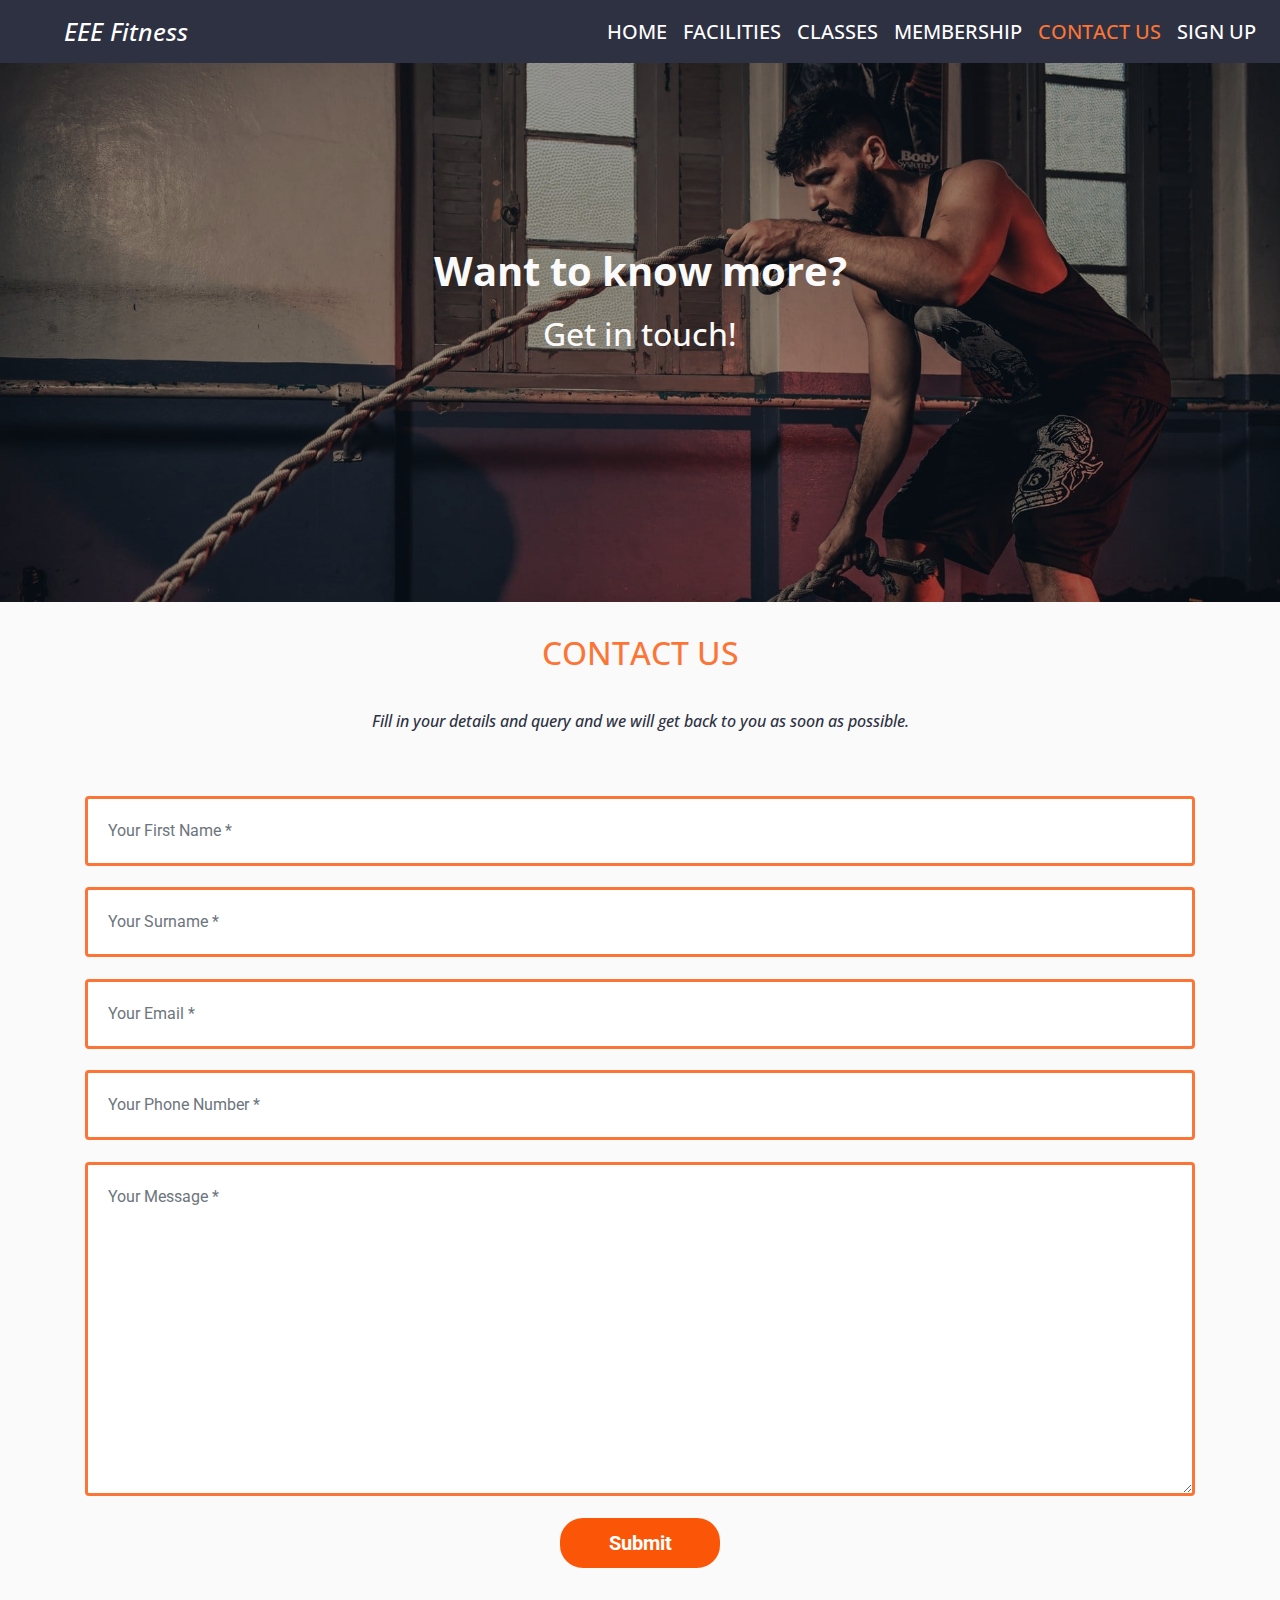
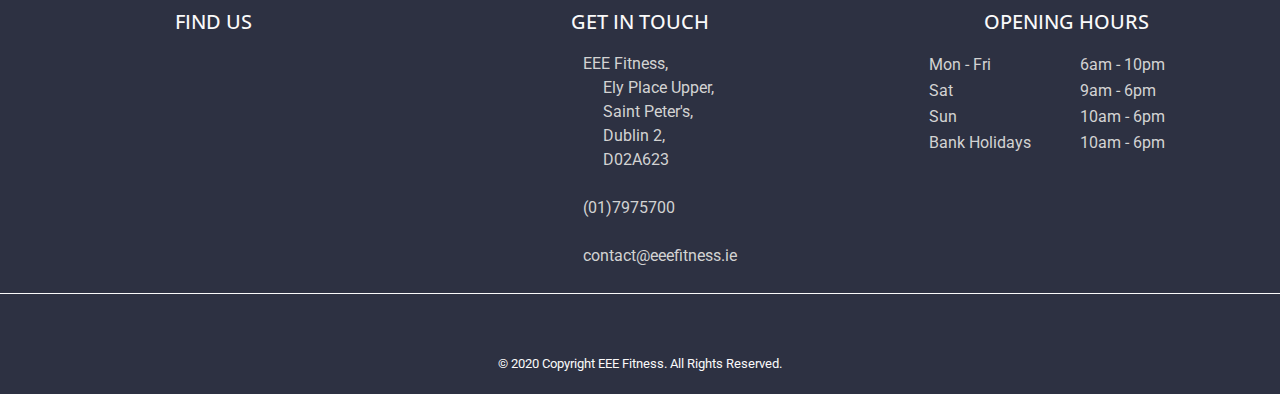
<file: contact.html>
<!DOCTYPE html>
<html lang="en">
<head>
<title>EEE Fitness | Gym | Dublin City Centre</title>
    <meta name="author" content="Nuala Greenwood">
    <meta name="description" content="EEE Fitness is a well-equipped, expertly-staffed, multi-level gym in the heart of Dublin city. We offer personal training and fitness coaching as well as a wide variety of energetic group exercise classes.">
    <meta name="keywords" content="Gym, Dublin, Fitness, Personal Training, Personal Trainer, Yoga, Boxercise, Pilates, Zumba, Spinning">
    <meta charset="UTF-8">
    <meta name="viewport" content="width=device-width, initial-scale=1.0">
    <link rel="stylesheet" href="https://stackpath.bootstrapcdn.com/bootstrap/4.5.2/css/bootstrap.min.css" integrity="sha384-JcKb8q3iqJ61gNV9KGb8thSsNjpSL0n8PARn9HuZOnIxN0hoP+VmmDGMN5t9UJ0Z" crossorigin="anonymous">
    <link rel="stylesheet" href="https://use.fontawesome.com/releases/v5.6.1/css/all.css" integrity="sha384-gfdkjb5BdAXd+lj+gudLWI+BXq4IuLW5IT+brZEZsLFm++aCMlF1V92rMkPaX4PP" crossorigin="anonymous" />
    <link rel="icon" type="image/png" href="assets/images/favicon.png">
    <link rel="stylesheet" href="assets/css/style.css" />
</head>
<body class="hide-scrollbar">
    <header>
        <!-- Navigation Bar copied from Bootstap documentation - https://getbootstrap.com/docs/4.5/components/navbar/ and then modified -->
        <nav class="navbar fixed-top navbar-expand-lg navbar-dark bg-color-navbar">
            <a class="navbar-brand ml-md-3 ml-lg-5" href="index.html"><i class="fas fa-spinner"></i> EEE Fitness</a>
            <button class="navbar-toggler" type="button" data-toggle="collapse" data-target="#navbarNav" aria-controls="navbarNav" aria-expanded="false" aria-label="Toggle navigation">
                <span class="navbar-toggler-icon"></span>
            </button>
            <div class="collapse navbar-collapse" id="navbarNav">
                <ul class="navbar-nav ml-auto">
                    <li class="nav-item text-right">
                        <a class="nav-link" href="index.html">HOME</a>
                    </li>
                    <li class="nav-item text-right">
                        <a class="nav-link" href="facilities.html">FACILITIES</a>
                    </li>
                    <li class="nav-item text-right">
                        <a class="nav-link" href="classes.html">CLASSES</a>
                    </li>
                    <li class="nav-item text-right">
                        <a class="nav-link" href="membership.html">MEMBERSHIP</a>
                    </li>
                    <li class="nav-item text-right">
                        <a class="nav-link active" href="contact.html">CONTACT US</a>
                    </li>
                    <li class="nav-item text-right">
                        <a class="nav-link" href="register.html">SIGN UP</a>
                    </li>
                </ul>
            </div>
        </nav>
        <!-- /Navigation Bar-->
    </header>
    <main>
        <!-- Banner Image and Jumbotron -->
        <div class="container-fluid banner-image-container banner-image-contact-container">
            <div class="opaque-overlay">&nbsp;</div>
            <div class="row">
                <div class="col-12">
                    <section class="jumbotron text-center">
                        <h1>
                        Want to know more?
                        </h1>
                        <h2>
                        Get in touch!
                        </h2>
                    </section>
                </div>
            </div>
        </div>
        <!-- /Banner Image and Jumbotron-->
        <!-- Contact Us Form copied from Bootstap documentation - https://getbootstrap.com/docs/4.0/components/forms/ and then modified -->  
        <section class="page-section" id="contactUsSection">
            <div class="container">
                <div class="row">
                    <div class="col-12">
                        <div class="text-center">
                            <h2 class="section-heading section-heading-orange uppercase">Contact Us</h2>
                            <h4 class="section-subheading">Fill in your details and query and we will get back to you as soon as possible.</h4>
                        </div>
                    </div>
                </div>
                <div class="row">
                    <div class="col-12">
                        <form id="contactForm" onsubmit="alert('Thank you for contacting EEE Fitness! A member of the team will be in touch shortly.')">
                            <div class="form-group">
                                <input type="text" class="form-control" id="fname" name="firstname" placeholder="Your First Name *" required="required">
                            </div>    
                            <div class="form-group">
                                <input type="text" class="form-control" id="sname" name="surname" placeholder="Your Surname *" required="required">
                            </div>                
                            <div class="form-group">
                                <input type="email" class="form-control" id="email" name="email" placeholder="Your Email *" required="required">
                            </div>
                            <div class="form-group">
                                <input type="tel" class="form-control" id="telephone" name="telephone" placeholder="Your Phone Number *" required="required">
                            </div>
                            <div class="form-group contact-form-textarea">
                                        <textarea class="form-control" id="message" name="message" rows="12" placeholder="Your Message *" required="required"></textarea>
                            </div>
                            <div class="text-center">
                                        <button type="submit" class="btn btn-lg btn--cta btn--orange">Submit</button>
                            </div>
                        </form>
                    </div>
                </div>
              </div>
        </section>       
         <!-- /Contact Us Form-->  
    </main>
    <!-- Footer copied from Code Institue Resume Project - https://github.com/nualagr/resume and then modified -->
    <footer class="footer-area container-fluid"> 
      <div id="footerDetails" class="row footer-area-top bg-color-footer-area-top">
        <div class="col-md-4 d-none d-md-block text-center">
            <h5 class="uppercase general-sub">Find Us</h5>
            <iframe src="https://www.google.com/maps/embed?pb=!1m18!1m12!1m3!1d148.8976870658205!2d-6.254800827598746!3d53.33675805502598!2m3!1f0!2f0!3f0!3m2!1i1024!2i768!4f13.1!3m3!1m2!1s0x48670e98484f0af1%3A0x87ca230452423859!2sEly%20Place%20Upper%2C%20Saint%20Peter&#39;s%2C%20Dublin!5e0!3m2!1sen!2sie!4v1600414698068!5m2!1sen!2sie" style="border:0;" allowfullscreen="" aria-hidden="false" title="Google map showing the location of EEEFitness" tabindex="0">
            </iframe>
        </div>
        <div class="col-xs-12 col-md-4">
            <div id="footerGymAddress">
                <h5 class="uppercase general-sub">Get in touch</h5>
                    <div class="footer-gym-address-phone-email-container">			
                    <ul>
                        <li>
                            <i class="far fa-paper-plane" aria-hidden="true"></i> 
                            EEE Fitness, 
                            <p>Ely Place Upper,</p>
                            <p>Saint Peter's,</p>
                            <p>Dublin 2,</p>
                            <p>D02A623</p>
                            <br>
                        </li>
                        <li>
                            <a href="tel:017975700" aria-label="0 1. 7 9 7 5 7 0 0.">
                                <i class="fas fa-phone" aria-hidden="true"></i>
                                (01)7975700
                            </a>
                            <br>
                        </li>
                        <li>
                            <br>
                            <a href="mailto:contact@eeefitness.ie">
                                <i class="far fa-envelope" aria-hidden="true"></i> 
                                contact@eeefitness.ie
                            </a>
                        </li>
                    </ul>
                </div>
			</div>
        </div>
        <div class="col-xs-12 col-md-4">
                  <div class="opening-hours mb-4 mb-md-0">
                     <h5 class="uppercase general-sub">Opening Hours</h5>
                     <div class= "opening-hours-table-container">
                     <table id="table">
                        <tbody>
                        <tr>
                           <td>Mon - Fri</td>
                           <td>6am - 10pm</td>
                        </tr>
                        <tr>
                           <td>Sat</td>
                           <td>9am - 6pm</td>
                        </tr>
                        <tr>
                           <td>Sun</td>
                           <td>10am - 6pm</td>
                        </tr>                        
                        <tr>
                           <td>Bank Holidays</td>
                           <td>10am - 6pm</td>
                        </tr>
                        </tbody>
                     </table>
                    </div>
                  </div>
               </div>
        </div>
    <div class="footer-area-bottom bg-color-footer-area-bottom">
        <div class="row">
            <div class="col-12">
                <ul class="list-inline social-links">
                    <li class="list-inline-item">
                        <a href="http://www.facebook.com" target="_blank" rel="noopener">
                            <i class="fab fa-facebook-f" aria-hidden="true"></i>
                            <span class="sr-only">Facebook</span>
                        </a>
                    </li>
                    <li class="list-inline-item">
                        <a href="http://www.instagram.com" target="_blank" rel="noopener">
                            <i class="fab fa-instagram" aria-hidden="true"></i>
                            <span class="sr-only">Instagram</span>
                        </a>
                    </li>
                    <li class="list-inline-item">
                        <a href="http://www.youtube.com" target="_blank" rel="noopener">
                            <i class="fab fa-youtube" aria-hidden="true"></i>
                            <span class="sr-only">YouTube</span>
                        </a>
                    </li>
                    <li class="list-inline-item">
                        <a href="http://www.twitter.com" target="_blank" rel="noopener">
                            <i class="fab fa-twitter" aria-hidden="true"></i>
                            <span class="sr-only">Twitter</span>
                        </a>
                    </li>
                </ul>
            </div>
        </div>
			<div class="row">
				<div class="col-lg-12 col-md-12 col-sm-12 col-xs-12">
					<div class="footer-bottom">
						<p>© 2020 Copyright <a href="https://nualagr.github.io/eeefitness/">EEE Fitness</a>. All Rights Reserved. </p>
					</div>
				</div>
			</div>
	    </div>
    </footer>
    <!-- /Footer-->
    <script src="https://code.jquery.com/jquery-3.3.1.slim.min.js" integrity="sha384-q8i/X+965DzO0rT7abK41JStQIAqVgRVzpbzo5smXKp4YfRvH+8abtTE1Pi6jizo" crossorigin="anonymous"></script>
    <script src="https://cdnjs.cloudflare.com/ajax/libs/popper.js/1.14.3/umd/popper.min.js" integrity="sha384-ZMP7rVo3mIykV+2+9J3UJ46jBk0WLaUAdn689aCwoqbBJiSnjAK/l8WvCWPIPm49" crossorigin="anonymous"></script>
    <script src="https://stackpath.bootstrapcdn.com/bootstrap/4.1.3/js/bootstrap.min.js" integrity="sha384-ChfqqxuZUCnJSK3+MXmPNIyE6ZbWh2IMqE241rYiqJxyMiZ6OW/JmZQ5stwEULTy" crossorigin="anonymous"></script>
</body>
</html>
</file>
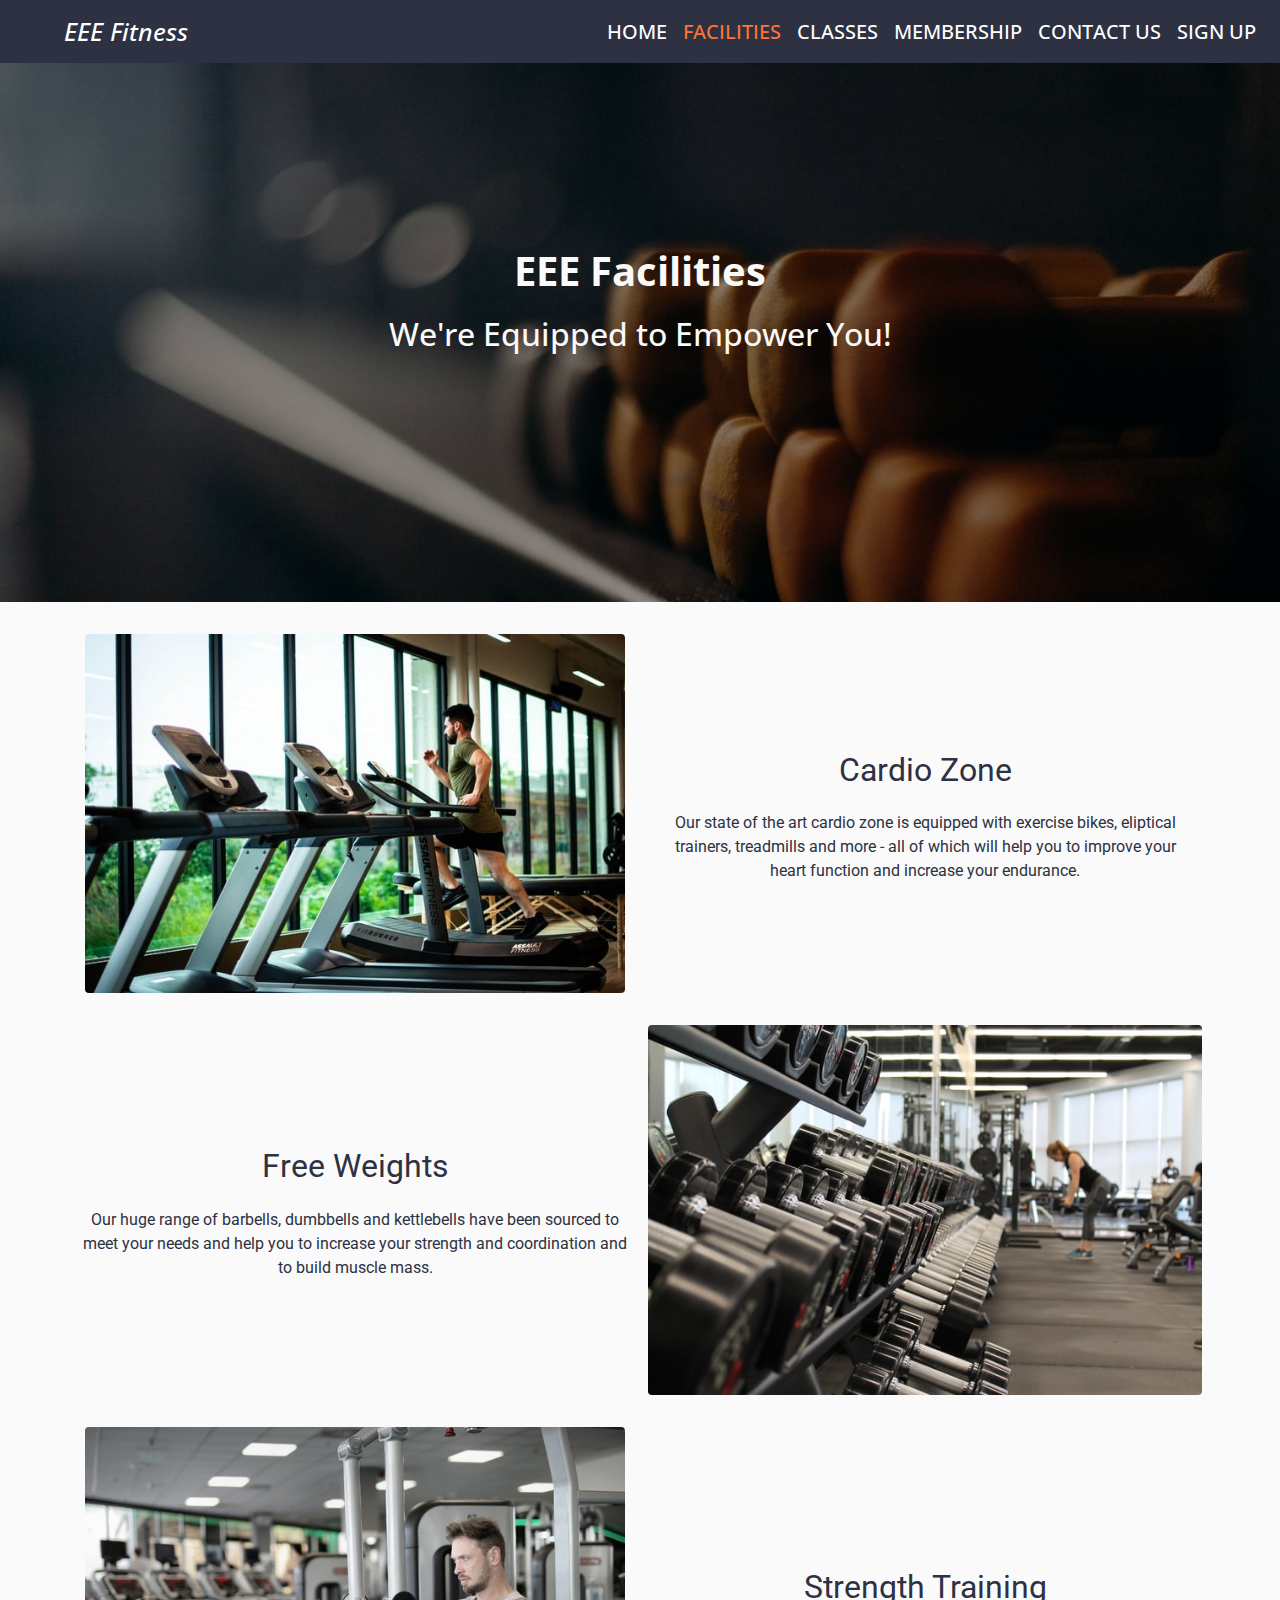
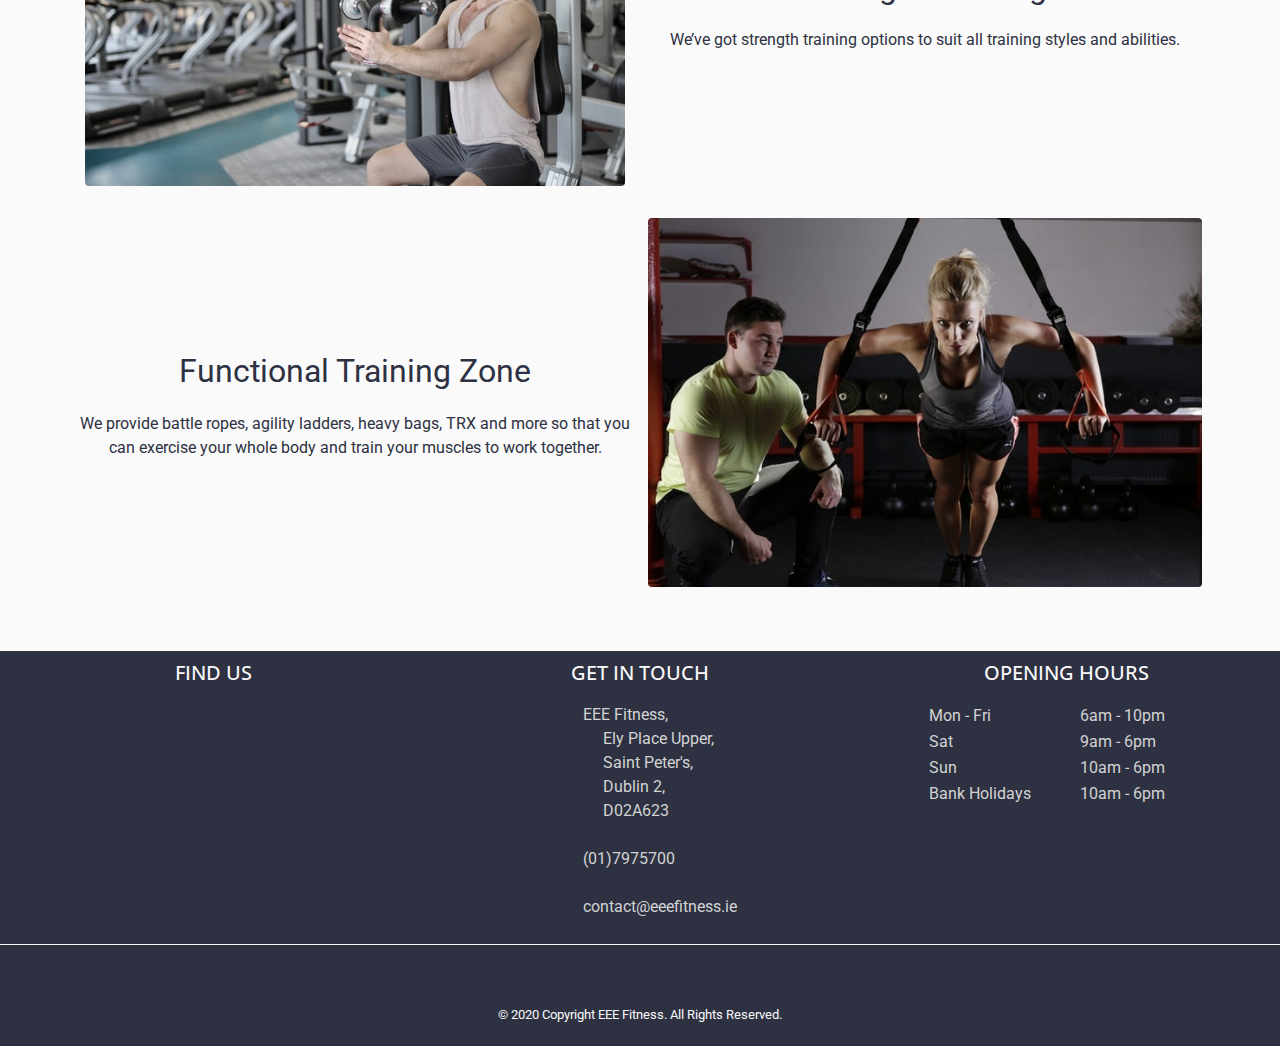
<file: facilities.html>
<!DOCTYPE html>
<html lang="en">
<head>
<title>EEE Fitness | Gym | Dublin City Centre</title>
    <meta name="author" content="Nuala Greenwood">
    <meta name="description" content="EEE Fitness is a well-equipped, expertly-staffed, multi-level gym in the heart of Dublin city. We offer personal training and fitness coaching as well as a wide variety of energetic group exercise classes.">
    <meta name="keywords" content="Gym, Dublin, Fitness, Personal Training, Personal Trainer, Yoga, Boxercise, Pilates, Zumba, Spinning">
    <meta charset="UTF-8">
    <meta name="viewport" content="width=device-width, initial-scale=1.0">
    <link rel="stylesheet" href="https://stackpath.bootstrapcdn.com/bootstrap/4.5.2/css/bootstrap.min.css" integrity="sha384-JcKb8q3iqJ61gNV9KGb8thSsNjpSL0n8PARn9HuZOnIxN0hoP+VmmDGMN5t9UJ0Z" crossorigin="anonymous">
    <link rel="stylesheet" href="https://use.fontawesome.com/releases/v5.6.1/css/all.css" integrity="sha384-gfdkjb5BdAXd+lj+gudLWI+BXq4IuLW5IT+brZEZsLFm++aCMlF1V92rMkPaX4PP" crossorigin="anonymous" />
    <link rel="icon" type="image/png" href="assets/images/favicon.png">
    <link rel="stylesheet" href="assets/css/style.css" />
</head>
<body class="hide-scrollbar">
    <header>
        <!-- Navigation Bar copied from Bootstap documentation - https://getbootstrap.com/docs/4.5/components/navbar/ and then modified -->
        <nav class="navbar fixed-top navbar-expand-lg navbar-dark bg-color-navbar">
            <a class="navbar-brand ml-md-3 ml-lg-5" href="index.html"><i class="fas fa-spinner"></i> EEE Fitness</a>
            <button class="navbar-toggler" type="button" data-toggle="collapse" data-target="#navbarNav" aria-controls="navbarNav" aria-expanded="false" aria-label="Toggle navigation">
                <span class="navbar-toggler-icon"></span>
            </button>
            <div class="collapse navbar-collapse" id="navbarNav">
                <ul class="navbar-nav ml-auto">
                    <li class="nav-item text-right">
                        <a class="nav-link" href="index.html">HOME</a>
                    </li>
                    <li class="nav-item text-right">
                        <a class="nav-link active" href="facilities.html">FACILITIES</a>
                    </li>
                    <li class="nav-item text-right">
                        <a class="nav-link" href="classes.html">CLASSES</a>
                    </li>
                    <li class="nav-item text-right">
                        <a class="nav-link" href="membership.html">MEMBERSHIP</a>
                    </li>
                    <li class="nav-item text-right">
                        <a class="nav-link" href="contact.html">CONTACT US</a>
                    </li>
                    <li class="nav-item text-right">
                        <a class="nav-link" href="register.html">SIGN UP</a>
                    </li>
                </ul>
            </div>
        </nav>
        <!-- /Navigation Bar-->
    </header>
    <main>
        <!-- Banner Image and Jumbotron -->
        <div class="container-fluid banner-image-container banner-image-facilities-container">
            <div class="opaque-overlay">&nbsp;</div>
            <div class="row">
                <div class="col-12">
                    <section class="jumbotron text-center">
                        <h1>
                        EEE Facilities
                        </h1>
                        <h2>
                        We're Equipped to Empower You!
                        </h2>
                    </section>
                </div>
            </div>
        </div>
        <!-- /Banner Image and Jumbotron -->
        <!-- Facilities -->  
        <section class="page-section" id="facilitiesSection">
            <div class="container facilities-container">
                <div class="row">
                    <div class="col-md-6 mb-4 mb-lg-6 facility-image">
                        <img src="assets/images/man-running-on-treadmill-min.jpg" alt="Man running on treadmill">
                    </div>
                    <div class="col-md-6 mb-4 mb-lg-6 facility-info align-self-center">
                        <h2>Cardio Zone</h2>
                        <p>Our state of the art cardio zone is equipped with exercise bikes, eliptical trainers, treadmills and more - all of which will help you to improve your heart function and increase your endurance.</p>    
                    </div>
                </div>
                <div class="row d-flex flex-column-reverse flex-md-row">
                    <div class="col-md-6 mb-4 mb-lg-6 facility-info p-2 align-self-center">
                        <h2>Free Weights</h2>
                        <p>Our huge range of barbells, dumbbells and kettlebells have been sourced to meet your needs and help you to increase your strength and coordination and to build muscle mass.</p>    
                    </div>
                    <div class="col-md-6 mb-4 mb-lg-6 facility-image p-2">
                        <img src="assets/images/gym-weights-on-rack-female-in-background-min.jpg" alt="Kettlebells lined up in a row.">
                    </div>
                </div>
                <div class="row">
                    <div class="col-md-6 mb-4 mb-lg-6 facility-image">
                        <img src="assets/images/man-on-weights-machine-min.jpg" alt="Man working out on weights machine.">
                    </div>
                    <div class="col-md-6 mb-4 mb-lg-6 facility-info align-self-center">
                        <h2>Strength Training</h2>
                        <p>We’ve got strength training options to suit all training styles and abilities.</p>    
                    </div>
                </div>
                 <div class="row d-flex flex-column-reverse flex-md-row">
                    <div class="col-md-6 mb-4 mb-lg-6 facility-info p-2 align-self-center">
                        <h2>Functional Training Zone</h2>
                        <p>We provide battle ropes, agility ladders, heavy bags, TRX and more so that you can exercise your whole body and train your muscles to work together.</p>    
                    </div>
                    <div class="col-md-6 mb-4 mb-lg-6 facility-image p-2">
                        <img src="assets/images/woman-trx-min.jpg" alt="Woman engaged in TRX suspension training guided by male personal trainer.">
                    </div>
                </div>
            </div>     
        </section>       
    </main>
    <!-- Footer copied from Code Institue Resume Project - https://github.com/nualagr/resume and then modified -->
    <footer class="footer-area container-fluid"> 
      <div id="footerDetails" class="row footer-area-top bg-color-footer-area-top">
        <div class="col-md-4 d-none d-md-block text-center">
            <h5 class="uppercase general-sub">Find Us</h5>
            <iframe src="https://www.google.com/maps/embed?pb=!1m18!1m12!1m3!1d148.8976870658205!2d-6.254800827598746!3d53.33675805502598!2m3!1f0!2f0!3f0!3m2!1i1024!2i768!4f13.1!3m3!1m2!1s0x48670e98484f0af1%3A0x87ca230452423859!2sEly%20Place%20Upper%2C%20Saint%20Peter&#39;s%2C%20Dublin!5e0!3m2!1sen!2sie!4v1600414698068!5m2!1sen!2sie" style="border:0;" allowfullscreen="" aria-hidden="false" title="Google map showing the location of EEEFitness" tabindex="0">
            </iframe>
        </div>
        <div class="col-xs-12 col-md-4">
            <div id="footerGymAddress">
                <h5 class="uppercase general-sub">Get in touch</h5>
                    <div class="footer-gym-address-phone-email-container">			
                    <ul>
                        <li>
                            <i class="far fa-paper-plane" aria-hidden="true"></i> 
                            EEE Fitness, 
                            <p>Ely Place Upper,</p>
                            <p>Saint Peter's,</p>
                            <p>Dublin 2,</p>
                            <p>D02A623</p>
                            <br>
                        </li>
                        <li>
                            <a href="tel:017975700" aria-label="0 1. 7 9 7 5 7 0 0.">
                                <i class="fas fa-phone" aria-hidden="true"></i>
                                (01)7975700
                            </a>
                            <br>
                        </li>
                        <li>
                            <br>
                            <a href="mailto:contact@eeefitness.ie">
                                <i class="far fa-envelope" aria-hidden="true"></i> 
                                contact@eeefitness.ie
                            </a>
                        </li>
                    </ul>
                </div>
			</div>
        </div>
        <div class="col-xs-12 col-md-4">
                  <div class="opening-hours mb-4 mb-md-0">
                     <h5 class="uppercase general-sub">Opening Hours</h5>
                     <div class= "opening-hours-table-container">
                     <table id="table">
                        <tbody>
                        <tr>
                           <td>Mon - Fri</td>
                           <td>6am - 10pm</td>
                        </tr>
                        <tr>
                           <td>Sat</td>
                           <td>9am - 6pm</td>
                        </tr>
                        <tr>
                           <td>Sun</td>
                           <td>10am - 6pm</td>
                        </tr>                        
                        <tr>
                           <td>Bank Holidays</td>
                           <td>10am - 6pm</td>
                        </tr>
                        </tbody>
                     </table>
                    </div>
                  </div>
               </div>
        </div>
    <div class="footer-area-bottom bg-color-footer-area-bottom">
        <div class="row">
            <div class="col-12">
                <ul class="list-inline social-links">
                    <li class="list-inline-item">
                        <a href="http://www.facebook.com" target="_blank" rel="noopener">
                            <i class="fab fa-facebook-f" aria-hidden="true"></i>
                            <span class="sr-only">Facebook</span>
                        </a>
                    </li>
                    <li class="list-inline-item">
                        <a href="http://www.instagram.com" target="_blank" rel="noopener">
                            <i class="fab fa-instagram" aria-hidden="true"></i>
                            <span class="sr-only">Instagram</span>
                        </a>
                    </li>
                    <li class="list-inline-item">
                        <a href="http://www.youtube.com" target="_blank" rel="noopener">
                            <i class="fab fa-youtube" aria-hidden="true"></i>
                            <span class="sr-only">YouTube</span>
                        </a>
                    </li>
                    <li class="list-inline-item">
                        <a href="http://www.twitter.com" target="_blank" rel="noopener">
                            <i class="fab fa-twitter" aria-hidden="true"></i>
                            <span class="sr-only">Twitter</span>
                        </a>
                    </li>
                </ul>
            </div>
        </div>
			<div class="row">
				<div class="col-lg-12 col-md-12 col-sm-12 col-xs-12">
					<div class="footer-bottom">
						<p>© 2020 Copyright <a href="https://nualagr.github.io/eeefitness/">EEE Fitness</a>. All Rights Reserved. </p>
					</div>
				</div>
			</div>
	    </div>
    </footer>
    <!-- /Footer-->
    <script src="https://code.jquery.com/jquery-3.3.1.slim.min.js" integrity="sha384-q8i/X+965DzO0rT7abK41JStQIAqVgRVzpbzo5smXKp4YfRvH+8abtTE1Pi6jizo" crossorigin="anonymous"></script>
    <script src="https://cdnjs.cloudflare.com/ajax/libs/popper.js/1.14.3/umd/popper.min.js" integrity="sha384-ZMP7rVo3mIykV+2+9J3UJ46jBk0WLaUAdn689aCwoqbBJiSnjAK/l8WvCWPIPm49" crossorigin="anonymous"></script>
    <script src="https://stackpath.bootstrapcdn.com/bootstrap/4.1.3/js/bootstrap.min.js" integrity="sha384-ChfqqxuZUCnJSK3+MXmPNIyE6ZbWh2IMqE241rYiqJxyMiZ6OW/JmZQ5stwEULTy" crossorigin="anonymous"></script>
</body>
</html>
</file>
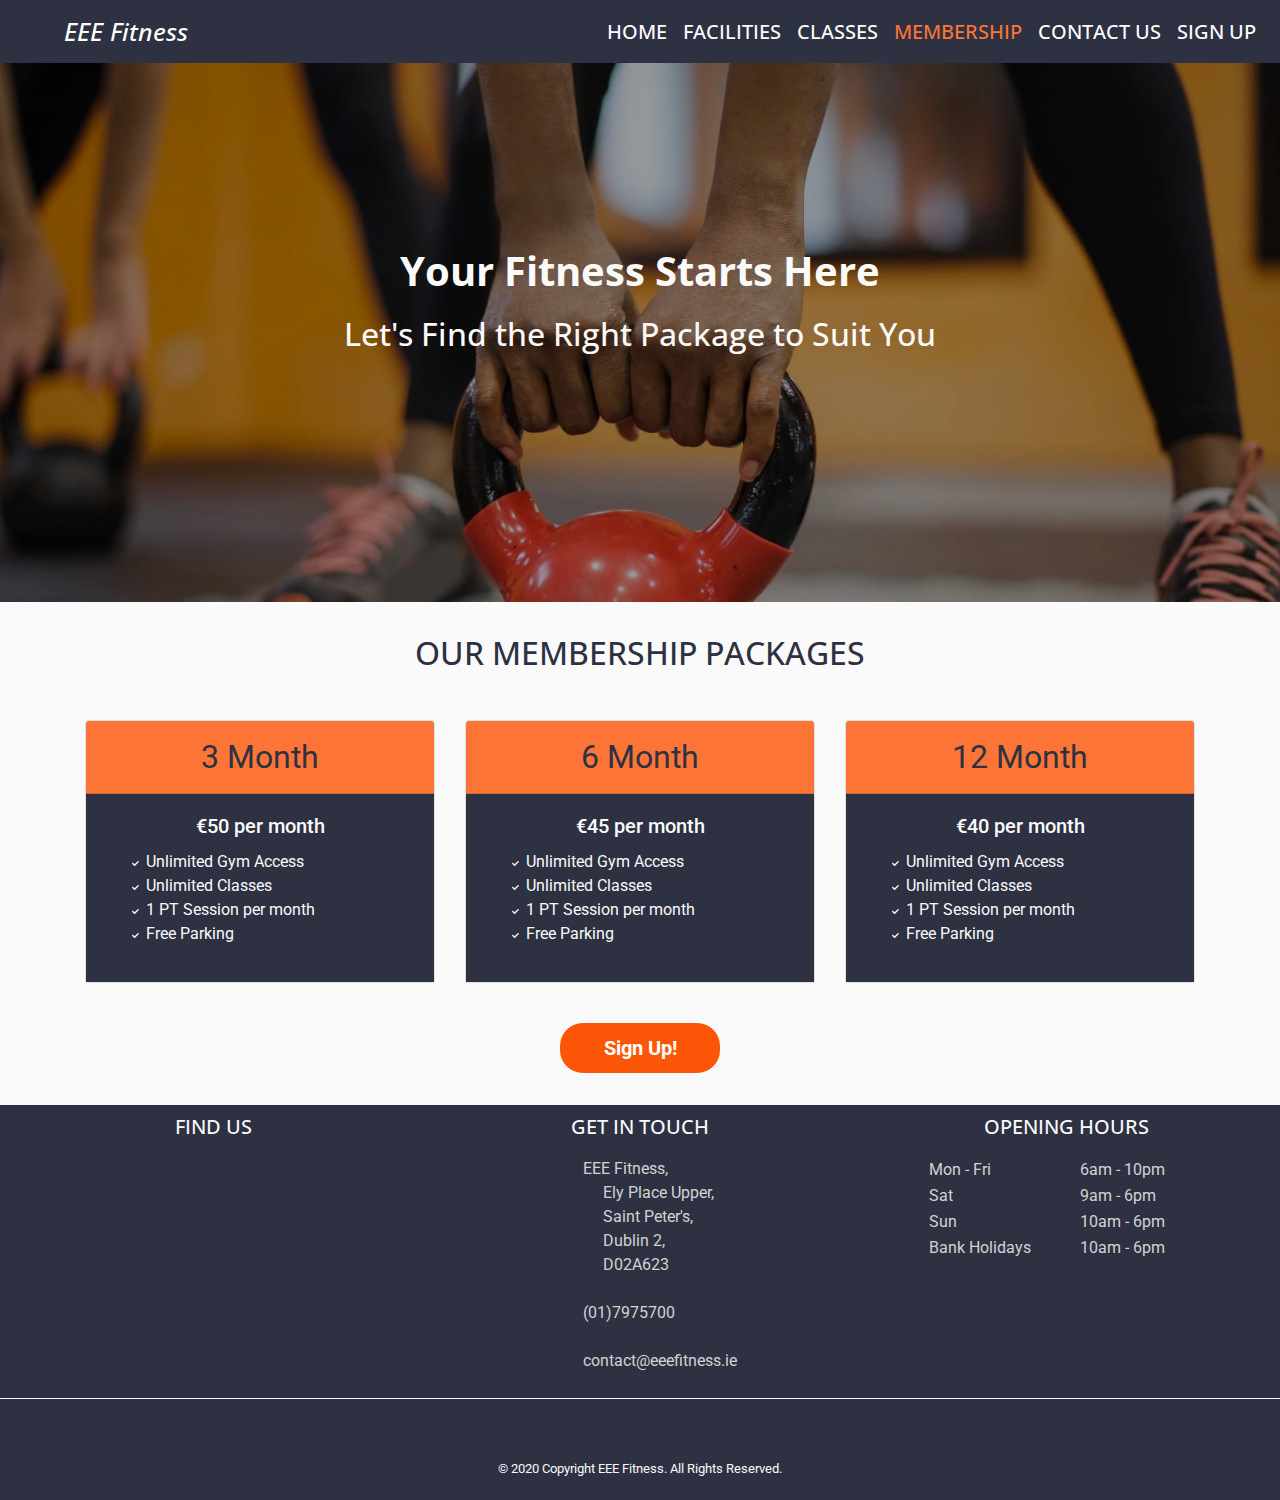
<file: membership.html>
<!DOCTYPE html>
<html lang="en">
<head>
<title>EEE Fitness | Gym | Dublin City Centre</title>
    <meta name="author" content="Nuala Greenwood">
    <meta name="description" content="EEE Fitness is a well-equipped, expertly-staffed, multi-level gym in the heart of Dublin city. We offer personal training and fitness coaching as well as a wide variety of energetic group exercise classes.">
    <meta name="keywords" content="Gym, Dublin, Fitness, Personal Training, Personal Trainer, Yoga, Boxercise, Pilates, Zumba, Spinning">
    <meta charset="UTF-8">
    <meta name="viewport" content="width=device-width, initial-scale=1.0">
    <link rel="stylesheet" href="https://stackpath.bootstrapcdn.com/bootstrap/4.5.2/css/bootstrap.min.css" integrity="sha384-JcKb8q3iqJ61gNV9KGb8thSsNjpSL0n8PARn9HuZOnIxN0hoP+VmmDGMN5t9UJ0Z" crossorigin="anonymous">
    <link rel="stylesheet" href="https://use.fontawesome.com/releases/v5.6.1/css/all.css" integrity="sha384-gfdkjb5BdAXd+lj+gudLWI+BXq4IuLW5IT+brZEZsLFm++aCMlF1V92rMkPaX4PP" crossorigin="anonymous" />
    <link rel="icon" type="image/png" href="assets/images/favicon.png">
    <link rel="stylesheet" href="assets/css/style.css" />
</head>
<body class="hide-scrollbar">
    <header>
        <!-- Navigation Bar copied from Bootstap documentation - https://getbootstrap.com/docs/4.5/components/navbar/ and then modified -->
        <nav class="navbar fixed-top navbar-expand-lg navbar-dark bg-color-navbar">
            <a class="navbar-brand ml-md-3 ml-lg-5" href="index.html">
                <i class="fas fa-spinner"></i> 
                EEE Fitness
            </a>
            <button class="navbar-toggler" type="button" data-toggle="collapse" data-target="#navbarNav" aria-controls="navbarNav" aria-expanded="false" aria-label="Toggle navigation">
                <span class="navbar-toggler-icon"></span>
            </button>
            <div class="collapse navbar-collapse" id="navbarNav">
                <ul class="navbar-nav ml-auto">
                    <li class="nav-item text-right">
                        <a class="nav-link" href="index.html">HOME</a>
                    </li>
                    <li class="nav-item text-right">
                        <a class="nav-link" href="facilities.html">FACILITIES</a>
                    </li>
                    <li class="nav-item text-right">
                        <a class="nav-link" href="classes.html">CLASSES</a>
                    </li>
                    <li class="nav-item text-right">
                        <a class="nav-link active" href="membership.html">MEMBERSHIP</a>
                    </li>
                    <li class="nav-item text-right">
                        <a class="nav-link" href="contact.html">CONTACT US</a>
                    </li>
                    <li class="nav-item text-right">
                        <a class="nav-link" href="register.html">SIGN UP</a>
                    </li>
                </ul>
            </div>
        </nav>
        <!-- /Navigation Bar-->
    </header>
    <main>
        <!-- Banner Image and Jumbotron -->
        <div class="container-fluid banner-image-container banner-image-membership-container">
            <div class="opaque-overlay">&nbsp;</div>
            <div class="row">
                <div class="col-12">
                    <section class="jumbotron text-center">
                        <h1>
                        Your Fitness Starts Here
                        </h1>
                        <h2>
                        Let's Find the Right Package to Suit You
                        </h2>
                    </section>
                </div>
            </div>
        </div>
        <!-- /Banner Image and Jumbotron-->
        <!-- Membership Pricing Section -->
        <!-- Card Deck copied from Bootstap documentation - https://getbootstrap.com/docs/4.0/components/card/ and then modified -->  
        <section class="page-section" id="membershipPricingSection">
            <div class="container">
                <div class="row">
                    <div class="col-12">
                        <div class="text-center">
                            <h2 class="section-heading uppercase">Our Membership Packages</h2>
                         </div>
                    </div>
                </div>
                <div class="row">
                    <div class="col-12">
                        <div class="card-deck">
                            <div class="card mb-sm-6 mb-md-2">
                                <div class="card-header card-header-3-month text-center">3 Month</div>
                                <div class="card-body">
                                <h5 class="card-title text-center">€50 per month</h5>
                                <div class="card-list">
                                    <ul>
                                        <li>Unlimited Gym Access</li>
                                        <li>Unlimited Classes</li>
                                        <li>1 PT Session per month</li>
                                        <li>Free Parking</li>
                                    </ul>
                                </div>
                                </div>
                            </div>
                            <div class="card mb-sm-6 mb-md-2">
                                <div class="card-header card-header-6-month text-center">6 Month</div>
                                <div class="card-body">
                                <h5 class="card-title text-center">€45 per month</h5>
                                <div class="card-list">
                                    <ul>
                                        <li>Unlimited Gym Access</li>
                                        <li>Unlimited Classes</li>
                                        <li>1 PT Session per month</li>
                                        <li>Free Parking</li>
                                    </ul>
                                </div>
                                </div>
                            </div>
                            <div class="card mb-sm-6 mb-md-2">
                                <div class="card-header card-header-12-month text-center">12 Month</div>
                                <div class="card-body">
                                <h5 class="card-title text-center">€40 per month</h5>
                                <div class="card-list">
                                    <ul>
                                        <li>Unlimited Gym Access</li>
                                        <li>Unlimited Classes</li>
                                        <li>1 PT Session per month</li>
                                        <li>Free Parking</li>
                                    </ul>
                                </div>
                                </div>
                            </div>
                        </div>
                    </div>
                </div>
              </div>
            <div class="row membership-sign-up-button-row">
                <div class="col-12 text-center">
                    <a href="register.html" class="btn btn-lg btn--cta btn--orange">
                        Sign Up!
                    </a>
                </div>
            </div>
        </section>       
         <!-- Membership Pricing Section -->
    </main>
    <!-- Footer copied from Code Institue Resume Project - https://github.com/nualagr/resume and then modified -->
    <footer class="footer-area container-fluid"> 
      <div id="footerDetails" class="row footer-area-top bg-color-footer-area-top">
        <div class="col-md-4 d-none d-md-block text-center">
            <h5 class="uppercase general-sub">Find Us</h5>
            <iframe src="https://www.google.com/maps/embed?pb=!1m18!1m12!1m3!1d148.8976870658205!2d-6.254800827598746!3d53.33675805502598!2m3!1f0!2f0!3f0!3m2!1i1024!2i768!4f13.1!3m3!1m2!1s0x48670e98484f0af1%3A0x87ca230452423859!2sEly%20Place%20Upper%2C%20Saint%20Peter&#39;s%2C%20Dublin!5e0!3m2!1sen!2sie!4v1600414698068!5m2!1sen!2sie" style="border:0;" allowfullscreen="" aria-hidden="false" title="Google map showing the location of EEEFitness" tabindex="0">
            </iframe>
        </div>
        <div class="col-xs-12 col-md-4">
            <div id="footerGymAddress">
                <h5 class="uppercase general-sub">Get in touch</h5>
                    <div class="footer-gym-address-phone-email-container">			
                    <ul>
                        <li>
                            <i class="far fa-paper-plane" aria-hidden="true"></i> 
                            EEE Fitness, 
                            <p>Ely Place Upper,</p>
                            <p>Saint Peter's,</p>
                            <p>Dublin 2,</p>
                            <p>D02A623</p>
                            <br>
                        </li>
                        <li>
                            <a href="tel:017975700" aria-label="0 1. 7 9 7 5 7 0 0.">
                                <i class="fas fa-phone" aria-hidden="true"></i>
                                (01)7975700
                            </a>
                            <br>
                        </li>
                        <li>
                            <br>
                            <a href="mailto:contact@eeefitness.ie">
                                <i class="far fa-envelope" aria-hidden="true"></i> 
                                contact@eeefitness.ie
                            </a>
                        </li>
                    </ul>
                </div>
			</div>
        </div>
        <div class="col-xs-12 col-md-4">
                  <div class="opening-hours mb-4 mb-md-0">
                     <h5 class="uppercase general-sub">Opening Hours</h5>
                     <div class= "opening-hours-table-container">
                     <table id="table">
                        <tbody>
                        <tr>
                           <td>Mon - Fri</td>
                           <td>6am - 10pm</td>
                        </tr>
                        <tr>
                           <td>Sat</td>
                           <td>9am - 6pm</td>
                        </tr>
                        <tr>
                           <td>Sun</td>
                           <td>10am - 6pm</td>
                        </tr>                        
                        <tr>
                           <td>Bank Holidays</td>
                           <td>10am - 6pm</td>
                        </tr>
                        </tbody>
                     </table>
                    </div>
                  </div>
               </div>
        </div>
    <div class="footer-area-bottom bg-color-footer-area-bottom">
        <div class="row">
            <div class="col-12">
                <ul class="list-inline social-links">
                    <li class="list-inline-item">
                        <a href="http://www.facebook.com" target="_blank" rel="noopener">
                            <i class="fab fa-facebook-f" aria-hidden="true"></i>
                            <span class="sr-only">Facebook</span>
                        </a>
                    </li>
                    <li class="list-inline-item">
                        <a href="http://www.instagram.com" target="_blank" rel="noopener">
                            <i class="fab fa-instagram" aria-hidden="true"></i>
                            <span class="sr-only">Instagram</span>
                        </a>
                    </li>
                    <li class="list-inline-item">
                        <a href="http://www.youtube.com" target="_blank" rel="noopener">
                            <i class="fab fa-youtube" aria-hidden="true"></i>
                            <span class="sr-only">YouTube</span>
                        </a>
                    </li>
                    <li class="list-inline-item">
                        <a href="http://www.twitter.com" target="_blank" rel="noopener">
                            <i class="fab fa-twitter" aria-hidden="true"></i>
                            <span class="sr-only">Twitter</span>
                        </a>
                    </li>
                </ul>
            </div>
        </div>
			<div class="row">
				<div class="col-lg-12 col-md-12 col-sm-12 col-xs-12">
					<div class="footer-bottom">
						<p>© 2020 Copyright <a href="https://nualagr.github.io/eeefitness/">EEE Fitness</a>. All Rights Reserved. </p>
					</div>
				</div>
			</div>
	    </div>
    </footer>
    <!-- /Footer-->
    <script src="https://code.jquery.com/jquery-3.3.1.slim.min.js" integrity="sha384-q8i/X+965DzO0rT7abK41JStQIAqVgRVzpbzo5smXKp4YfRvH+8abtTE1Pi6jizo" crossorigin="anonymous"></script>
    <script src="https://cdnjs.cloudflare.com/ajax/libs/popper.js/1.14.3/umd/popper.min.js" integrity="sha384-ZMP7rVo3mIykV+2+9J3UJ46jBk0WLaUAdn689aCwoqbBJiSnjAK/l8WvCWPIPm49" crossorigin="anonymous"></script>
    <script src="https://stackpath.bootstrapcdn.com/bootstrap/4.1.3/js/bootstrap.min.js" integrity="sha384-ChfqqxuZUCnJSK3+MXmPNIyE6ZbWh2IMqE241rYiqJxyMiZ6OW/JmZQ5stwEULTy" crossorigin="anonymous"></script>
</body>
</html>
</file>
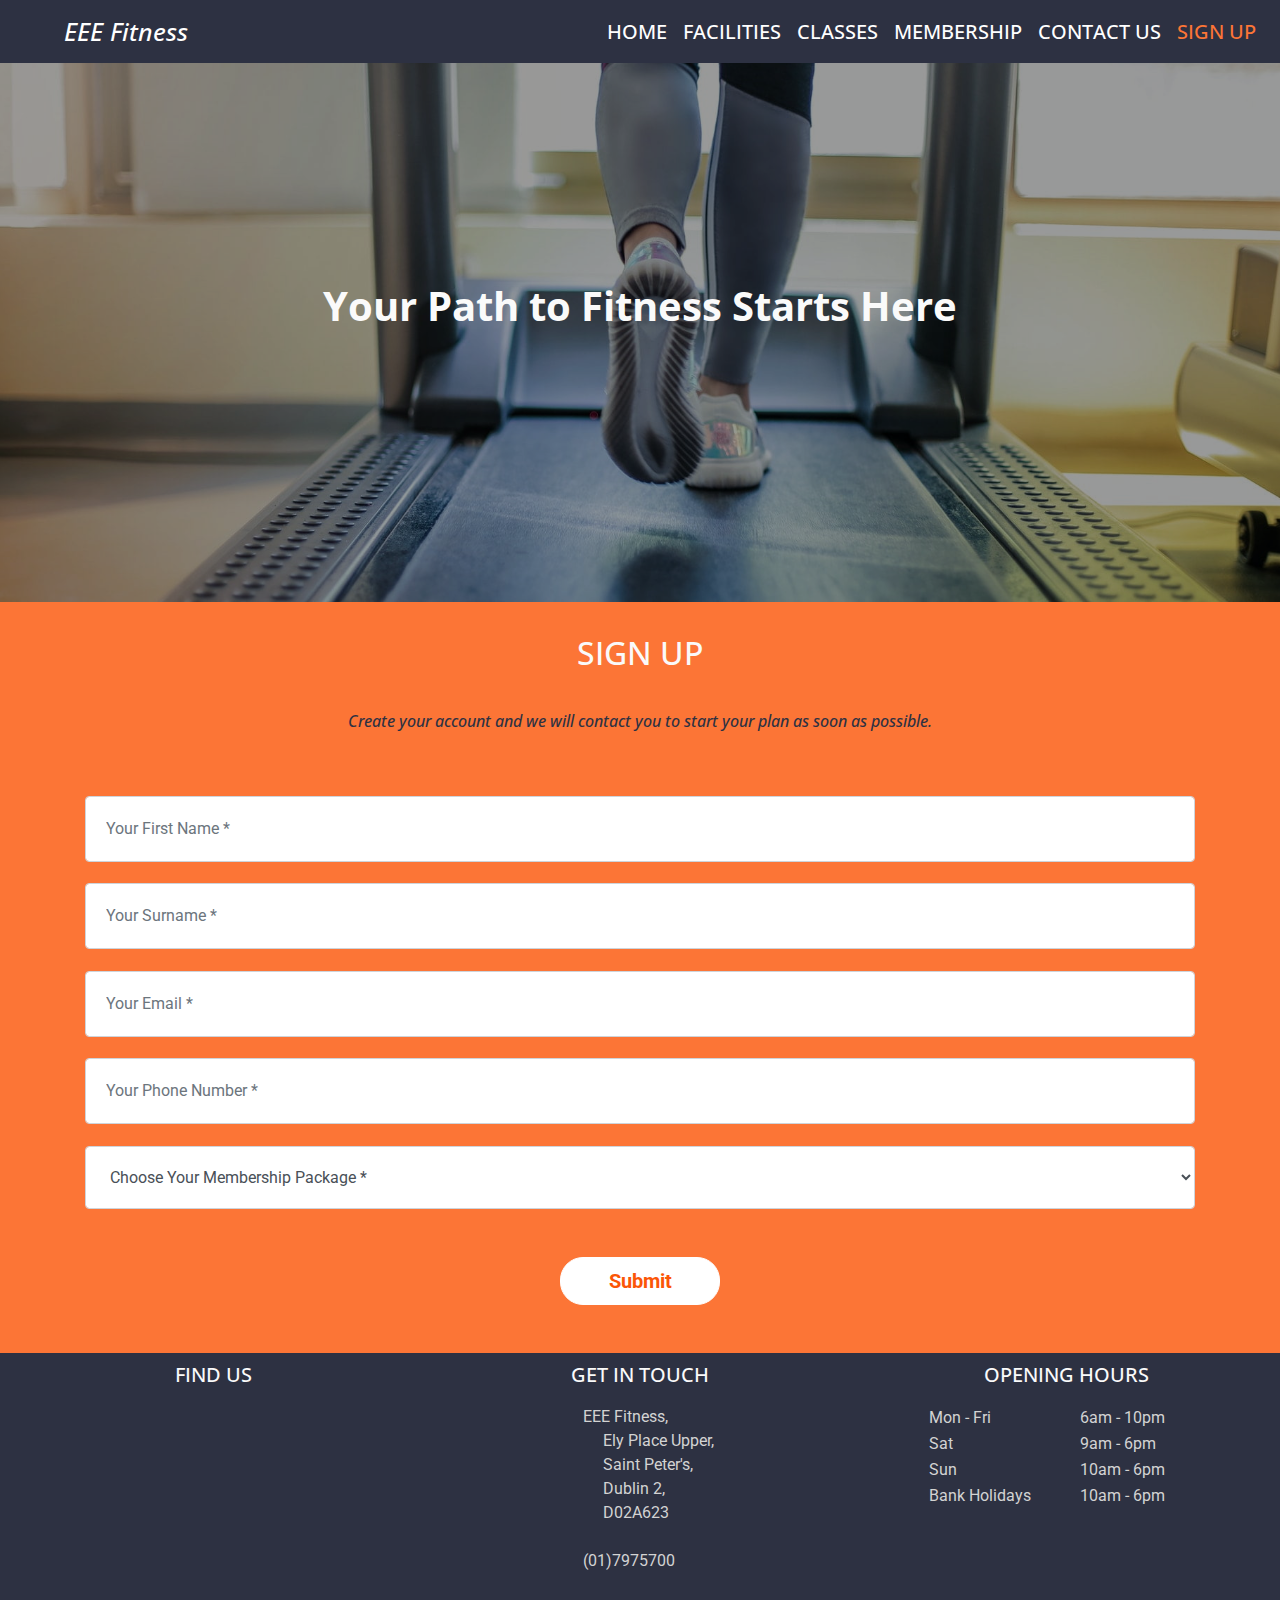
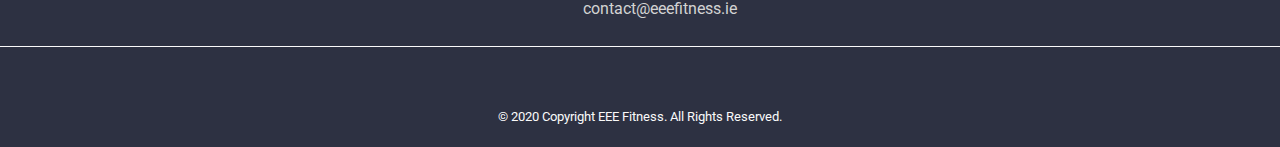
<file: register.html>
<!DOCTYPE html>
<html lang="en">
<head>
<title>EEE Fitness | Gym | Dublin City Centre</title>
    <meta name="author" content="Nuala Greenwood">
    <meta name="description" content="EEE Fitness is a well-equipped, expertly-staffed, multi-level gym in the heart of Dublin city. We offer personal training and fitness coaching as well as a wide variety of energetic group exercise classes.">
    <meta name="keywords" content="Gym, Dublin, Fitness, Personal Training, Personal Trainer, Yoga, Boxercise, Pilates, Zumba, Spinning">
    <meta charset="UTF-8">
    <meta name="viewport" content="width=device-width, initial-scale=1.0">
    <link rel="stylesheet" href="https://stackpath.bootstrapcdn.com/bootstrap/4.5.2/css/bootstrap.min.css" integrity="sha384-JcKb8q3iqJ61gNV9KGb8thSsNjpSL0n8PARn9HuZOnIxN0hoP+VmmDGMN5t9UJ0Z" crossorigin="anonymous">
    <link rel="stylesheet" href="https://use.fontawesome.com/releases/v5.6.1/css/all.css" integrity="sha384-gfdkjb5BdAXd+lj+gudLWI+BXq4IuLW5IT+brZEZsLFm++aCMlF1V92rMkPaX4PP" crossorigin="anonymous" />
    <link rel="icon" type="image/png" href="assets/images/favicon.png">
    <link rel="stylesheet" href="assets/css/style.css" />
</head>
<body class="hide-scrollbar">
    <header>
        <!-- Navigation Bar copied from Bootstap documentation - https://getbootstrap.com/docs/4.5/components/navbar/ and then modified -->
        <nav class="navbar fixed-top navbar-expand-lg navbar-dark bg-color-navbar">
            <a class="navbar-brand ml-md-3 ml-lg-5" href="index.html"><i class="fas fa-spinner"></i> EEE Fitness</a>
            <button class="navbar-toggler" type="button" data-toggle="collapse" data-target="#navbarNav" aria-controls="navbarNav" aria-expanded="false" aria-label="Toggle navigation">
                <span class="navbar-toggler-icon"></span>
            </button>
            <div class="collapse navbar-collapse" id="navbarNav">
                <ul class="navbar-nav ml-auto">
                    <li class="nav-item text-right">
                        <a class="nav-link" href="index.html">HOME</a>
                    </li>
                    <li class="nav-item text-right">
                        <a class="nav-link" href="facilities.html">FACILITIES</a>
                    </li>
                    <li class="nav-item text-right">
                        <a class="nav-link" href="classes.html">CLASSES</a>
                    </li>
                    <li class="nav-item text-right">
                        <a class="nav-link" href="membership.html">MEMBERSHIP</a>
                    </li>
                    <li class="nav-item text-right">
                        <a class="nav-link" href="contact.html">CONTACT US</a>
                    </li>
                    <li class="nav-item text-right">
                        <a class="nav-link active" href="register.html">SIGN UP</a>
                    </li>                    
                </ul>
                </div>
        </nav>
        <!-- /Navigation Bar-->
    </header>
    <main>
        <!-- Banner Image and Jumbotron -->
        <div class="container-fluid banner-image-container banner-image-registration-container">
            <div class="opaque-overlay">&nbsp;</div>
            <div class="row">
                <div class="col-12">
                    <section class="jumbotron text-center">
                        <h1>
                        Your Path to Fitness Starts Here
                        </h1>
                    </section>
                </div>
            </div>
        </div>
        <!-- /Banner Image and Jumbotron-->
        <!-- Registration Form -->
        <section class="page-section" id="registrationFormSection">
            <div class="container">
                <div class="row">
                    <div class="col-12">
                        <div class="text-center">
                            <h2 class="section-heading section-heading-white uppercase">Sign Up</h2>
                            <h4 class="section-subheading">Create your account and we will contact you to start your plan as soon as possible.</h4>
                        </div>
                    </div>
                </div>
                <!--Form copied from Bootstap documentation - https://getbootstrap.com/docs/4.0/components/forms/ and then modified --> 
                <div class="row">
                    <div class="col-12">
                        <form id="registrationForm" onsubmit="alert('Thank you for joining EEE Fitness! A member of the team will be in touch shortly to discuss your induction.')">
                            <div class="form-group">
                                <input type="text" class="form-control" id="fname" name="firstname" placeholder="Your First Name *" required="required">
                            </div>    
                            <div class="form-group">
                                <input type="text" class="form-control" id="sname" name="surname" placeholder="Your Surname *" required="required">
                            </div>   
                            <div class="form-group">        
                                <input type="email" class="form-control" id="email" name="email" placeholder="Your Email *" required="required">
                            </div>
                            <div class="form-group">
                                <input type="tel" class="form-control" id="telephone" name="phone" placeholder="Your Phone Number *" required="required">
                            </div>
                            <div class="form-group">
                            <!--Code for creating placeholder text for the <select> box found at https://www.w3docs.com/snippets/css/how-to-create-a-placeholder-for-an-html5-select-box-by-using-only-html-and-css.html-->
                                <select class="form-control" name="membership-package" id="membershipPackage">
                                    <option value="" disabled selected hidden>Choose Your Membership Package *</option>
                                    <option value="3-month">3 Month</option>
                                    <option value="6-month">6 Month</option>
                                    <option value="12-month">12 Month</option>
                                </select>
                            </div>
                            <div class="text-center" id="registrationButton">
                                        <button type="submit" class="btn btn-lg btn--cta btn--orange btn--registration">Submit</button>
                            </div>
                        </form>
                    </div>
                </div>
              </div>
        </section>       
        <!-- /Registration Form-->  
    </main>
    <!-- Footer copied from Code Institue Resume Project - https://github.com/nualagr/resume and then modified -->
    <footer class="footer-area container-fluid"> 
      <div id="footerDetails" class="row footer-area-top bg-color-footer-area-top">
        <div class="col-md-4 d-none d-md-block text-center">
            <h5 class="uppercase general-sub">Find Us</h5>
            <iframe src="https://www.google.com/maps/embed?pb=!1m18!1m12!1m3!1d148.8976870658205!2d-6.254800827598746!3d53.33675805502598!2m3!1f0!2f0!3f0!3m2!1i1024!2i768!4f13.1!3m3!1m2!1s0x48670e98484f0af1%3A0x87ca230452423859!2sEly%20Place%20Upper%2C%20Saint%20Peter&#39;s%2C%20Dublin!5e0!3m2!1sen!2sie!4v1600414698068!5m2!1sen!2sie" style="border:0;" allowfullscreen="" aria-hidden="false" title="Google map showing the location of EEEFitness" tabindex="0">
            </iframe>
        </div>
        <div class="col-xs-12 col-md-4">
            <div id="footerGymAddress">
                <h5 class="uppercase general-sub">Get in touch</h5>
                    <div class="footer-gym-address-phone-email-container">			
                    <ul>
                        <li>
                            <i class="far fa-paper-plane" aria-hidden="true"></i> 
                            EEE Fitness, 
                            <p>Ely Place Upper,</p>
                            <p>Saint Peter's,</p>
                            <p>Dublin 2,</p>
                            <p>D02A623</p>
                            <br>
                        </li>
                        <li>
                            <a href="tel:017975700" aria-label="0 1. 7 9 7 5 7 0 0.">
                                <i class="fas fa-phone" aria-hidden="true"></i>
                                (01)7975700
                            </a>
                            <br>
                        </li>
                        <li>
                            <br>
                            <a href="mailto:contact@eeefitness.ie">
                                <i class="far fa-envelope" aria-hidden="true"></i> 
                                contact@eeefitness.ie
                            </a>
                        </li>
                    </ul>
                </div>
			</div>
        </div>
        <div class="col-xs-12 col-md-4">
                  <div class="opening-hours mb-4 mb-md-0">
                     <h5 class="uppercase general-sub">Opening Hours</h5>
                     <div class= "opening-hours-table-container">
                     <table id="table">
                        <tbody>
                        <tr>
                           <td>Mon - Fri</td>
                           <td>6am - 10pm</td>
                        </tr>
                        <tr>
                           <td>Sat</td>
                           <td>9am - 6pm</td>
                        </tr>
                        <tr>
                           <td>Sun</td>
                           <td>10am - 6pm</td>
                        </tr>                        
                        <tr>
                           <td>Bank Holidays</td>
                           <td>10am - 6pm</td>
                        </tr>
                        </tbody>
                     </table>
                    </div>
                  </div>
               </div>
        </div>
    <div class="footer-area-bottom bg-color-footer-area-bottom">
        <div class="row">
            <div class="col-12">
                <ul class="list-inline social-links">
                    <li class="list-inline-item">
                        <a href="http://www.facebook.com" target="_blank" rel="noopener">
                            <i class="fab fa-facebook-f" aria-hidden="true"></i>
                            <span class="sr-only">Facebook</span>
                        </a>
                    </li>
                    <li class="list-inline-item">
                        <a href="http://www.instagram.com" target="_blank" rel="noopener">
                            <i class="fab fa-instagram" aria-hidden="true"></i>
                            <span class="sr-only">Instagram</span>
                        </a>
                    </li>
                    <li class="list-inline-item">
                        <a href="http://www.youtube.com" target="_blank" rel="noopener">
                            <i class="fab fa-youtube" aria-hidden="true"></i>
                            <span class="sr-only">YouTube</span>
                        </a>
                    </li>
                    <li class="list-inline-item">
                        <a href="http://www.twitter.com" target="_blank" rel="noopener">
                            <i class="fab fa-twitter" aria-hidden="true"></i>
                            <span class="sr-only">Twitter</span>
                        </a>
                    </li>
                </ul>
            </div>
        </div>
			<div class="row">
				<div class="col-lg-12 col-md-12 col-sm-12 col-xs-12">
					<div class="footer-bottom">
						<p>© 2020 Copyright <a href="https://nualagr.github.io/eeefitness/">EEE Fitness</a>. All Rights Reserved. </p>
					</div>
				</div>
			</div>
	    </div>
    </footer>
    <!-- /Footer-->
    <script src="https://code.jquery.com/jquery-3.3.1.slim.min.js" integrity="sha384-q8i/X+965DzO0rT7abK41JStQIAqVgRVzpbzo5smXKp4YfRvH+8abtTE1Pi6jizo" crossorigin="anonymous"></script>
    <script src="https://cdnjs.cloudflare.com/ajax/libs/popper.js/1.14.3/umd/popper.min.js" integrity="sha384-ZMP7rVo3mIykV+2+9J3UJ46jBk0WLaUAdn689aCwoqbBJiSnjAK/l8WvCWPIPm49" crossorigin="anonymous"></script>
    <script src="https://stackpath.bootstrapcdn.com/bootstrap/4.1.3/js/bootstrap.min.js" integrity="sha384-ChfqqxuZUCnJSK3+MXmPNIyE6ZbWh2IMqE241rYiqJxyMiZ6OW/JmZQ5stwEULTy" crossorigin="anonymous"></script>
</body>
</html>
</file>
<file: assets/css/style.css>
@import url('https://fonts.googleapis.com/css2?family=Open+Sans:ital,wght@0,300;0,400;0,600;0,700;1,300;1,400;1,600;1,700&family=Roboto:ital,wght@0,300;0,400;0,500;0,700;1,300;1,400;1,500;1,700&display=swap');

/*Fix to adjust the body of the site to full width - answer found on StackOverflow, user:  Dan Beaulieu (https://stackoverflow.com/questions/29595233/website-not-filling-entire-width-of-screen)*/
html, body {
    max-width: 100%;
    overflow-x: hidden;
    overflow-y: scroll; /* Add the ability to scroll */
}

body {
    background-color: #FAFAFA;
    color: #2D3142;
    font-family: 'Roboto', sans-serif;
    margin-top: 62px;
}

/*Fix to hide scrollbar but keep the scroll functionality found on W3Schools: https://www.w3schools.com/howto/howto_css_hide_scrollbars.asp */
body.hide-scrollbar::-webkit-scrollbar {
    display: none; /* Hide scrollbar for Chrome, Safari and Opera */
}

body.hide-scrollbar {
    -ms-overflow-style: none;  /* IE and Edge */
}

/*----------------------------------Colours*/
.bg-color-navbar {
    background-color: #2D3142;
}

.bg-color-footer-area-top {
    background-color:  #2D3142;    
}

.bg-color-footer-area-bottom {
    background-color: #2D3142;
}

section#testimonialsSection {
    background-color: #2D3142;
}

section#callToActionSection {
    background-color: #FC7536;
}

section#membershipPricingSection {
  background-color: #FAFAFA;
}

section#contactUsSection {
  background-color: #FAFAFA;
}

section#registrationFormSection {
    background-color: #FC7536;
}

/*----------------------------------Special paddings/margins/text*/
.uppercase {
    text-transform: uppercase;
}

.page-section {
  padding: 2rem 0;
}

.page-section h2.section-heading {
  color: #2D3142;
  margin-top: 0;
  margin-bottom: 2.5rem;
  font-family: "Open Sans", sans serif;
  text-align: center;
}

.page-section h2.section-heading-orange {
  color: #FC7536;
}

section#testimonialsSection h2.section-heading-white,
section#callToActionSection h2.section-heading-white,
section#registrationFormSection h2.section-heading-white {
    color: #FAFAFA;
}

.page-section h3.section-subheading {
  font-size: 1.5rem;
  font-family: "Open Sans", sans-serif;
  margin: 2rem 0 2rem 0;
}

.page-section h4.section-subheading {
  font-size: 1rem;
  font-style: italic;
  font-family: "Open Sans", sans-serif;
  margin-bottom: 4rem;
}

.general-sub {
    font-family: "Open Sans", sans-serif;
    font-weight: 500;
    color: #FAFAFA; 
    padding: 20px 0;
    text-align: center;
}

/*----------------------------------Navigation Bar*/
/* over-write the Bootstrap navbar class */
.navbar {
    margin-bottom: 0;
    border: 0;
    width: 100%;
}

.navbar-brand {
    font-weight: 500;
    color: #FAFAFA;
    font-family: 'Open Sans';
    font-style: italic;
    margin-left: 10px;
    font-size: 1.55rem;
}

.navbar-brand i {
    color: #FC7536;
}

.navbar .navbar-toggler {
    border: 0;
} 

button:focus {
     outline-color: #FC7536;
}

.navbar .navbar-nav a {
    font-weight: 500;
}

.nav-link {
    font-size: 20px;
    font-family: 'Open Sans', sans-serif;
    font-weight: 500;
    color: #FFF !important;
    transition: all 0.35s ease-in-out;
    -moz-transition: all 0.35s ease-in-out;
    -webkit-transition: all 0.35s ease-in-out;
    -o-transition: all 0.35s ease-in-out;
}

.nav-item a:hover {
    color: #FC7536 !important;
}

.nav-item .active {
    color: #FC7536 !important;
}

/*----------------------------------Containers */
.hero-image-container {
    height: 100vh;
    background:  #2D3142 url("../images/woman-weightlifting-orange-min.jpg") fixed center no-repeat;
    -webkit-background-size: cover;
    -moz-background-size: cover;
    -o-background-size: cover;
    background-size: cover;
    display: flex;
    align-items: center;
    justify-content: center;
    position: relative;
}

.opaque-overlay {
    position: absolute;
    left: 0;
    height: 100%;
    width: 100%;
    background-color: rgba(0, 0, 0, 0.4);
}

.banner-image-container {
    height: 60vh;
    display: flex;
    align-items: center;
    justify-content: center;
    position: relative;
}

.banner-image-facilities-container {
    background: 
    #2D3142 url("../images/orange-dumbbells-on-shelf-min.jpg") fixed center no-repeat;
    -webkit-background-size: cover;
    -moz-background-size: cover;
    -o-background-size: cover;
    background-size: cover;
}

.banner-image-classes-container {
    background: 
    #2D3142 url("../images/female-gym-class-arms-outstretched-min.jpg") fixed center no-repeat;
    -webkit-background-size: cover;
    -moz-background-size: cover;
    -o-background-size: cover;
    background-size: cover;
}

.banner-image-membership-container {
    background:   
   #2D3142 url("../images/hands-grasping-kettlebell-on-floor-min.jpg") fixed center no-repeat;
    -webkit-background-size: cover;
    -moz-background-size: cover;
    -o-background-size: cover;
    background-size: cover;
}

.banner-image-contact-container {
    background: 
    #2D3142 url("../images/man-battlerope-exercise-min.jpg") fixed center no-repeat;
    -webkit-background-size: cover;
    -moz-background-size: cover;
    -o-background-size: cover;
    background-size: cover;
}

.banner-image-registration-container {
    background: 
    #2D3142 url("../images/legs-on-treadmill-min.jpg") fixed center no-repeat;
    -webkit-background-size: cover;
    -moz-background-size: cover;
    -o-background-size: cover;
    background-size: cover;
}

/*----------------------------------Jumbotron*/
.jumbotron {
    background-color: transparent;
}

.jumbotron h1 {
    color: #FAFAFA;
    font-weight: bold;
    margin-bottom: 20px;
    font-family: "Open Sans", sans-serif;
}

.jumbotron h2 {
    color: #FAFAFA;
    margin: 1rem 0 2rem 0;
    font-family: "Open Sans", sans-serif;
} 

/*----------------------------------Buttons*/
.btn--cta {
    font-weight: bold;
    border-radius: 23px;
    width: 160px;
}

.btn--orange {
    color: #FFFFFF;
    background-color: #FB5607;
    border-color: #FB5607;
    border-width: 2px;
}

.btn--orange:hover,
.btn--orange:active,
.btn--orange:focus,
.btn--orange:active:focus {
    background-color: #FAFAFA;
    border-color: #FB5607;
    color: #FB5607;
}

.btn--grey {
    color: #FAFAFA;
    background-color: #2D3142;
    border-color: #2D3142;
    border-width: 2px;
}

.btn--grey:hover,
.btn--grey:active,
.btn--grey:focus,
.btn--grey:active:focus {
    background-color: #FAFAFA;
    border-color: #2D3142;
    color: #2D3142;
}

.btn--registration {
    border-color: #FFFFFF;
    border-width: 1px;
    background-color: #FFFFFF;
    color: #FB5607;
}

.btn--grey--bright {
    color: #FFFFFF;
    background-color: #D3D3D3;
    margin: 4px;
}

.btn--grey--bright:hover,
.btn--grey--bright:active,
.btn--grey--bright:focus,
.btn--grey--bright:active:focus 
{
    color: #D3D3D3 !important;
    background-color: #FFFFFF;
}

/*----------------------------------Footer*/
footer {
    color: #FAFAFA;
    min-height: 120px;
} 

.footer-area {
    margin: 0;
    border: 0;
    left: 0;
    bottom: 0;
    width: 100%;
    padding-right: 0;
    padding-left: 0;
}

#footerDetails {
    color: #D3D3D3;
}

#footerDetails h5 {
    color: #FAFAFA;
    padding-top: 10px;
    padding-bottom: 10px;
}

.footer-area-top {
    margin: 0;
}

.footer-area-top iframe {
    width: 80%;
    height: 80%;
    padding-bottom: 25px;
}

.footer-area-top ul {
    margin: 0;
    padding: 0 0 0 2em;
    list-style-type: none;
    text-align: left;
    display: inline-block;
}

.footer-gym-address-phone-email-container {
    text-align: center;
    margin-bottom: 25px;
}

#footerGymAddress ul li i {
    color: #FC7536;
    padding-right: 8px;
}

#footerGymAddress ul li p {
    margin: 0px 0px 0px 28px;
}

.footer-area-top ul li a:link,  
.footer-area-top ul li a:visited {
    color: #D3D3D3;
    text-decoration: none;
}

.footer-area-top ul li a:hover{
    color: #FAFAFA;
    text-decoration: none;
}

table
{
    width: 70%;
    height: 100%;
    margin: 0 15% 0 15%;
    text-align: left;
}

.opening-hours-table-container {
    align-content: center;
}

.footer-area-bottom {
    padding: 20px 0px 5px 0px;
    text-align: center;
    margin: 0;
    border-top: 1px solid #FAFAFA;
}

.social-links li a i {
    width: 32px;
    height: 32px;
    padding: 12px 0;
    border-radius: 50%;
    font-size: 18px;
    line-height: 7px;
    text-align: center;
    color: #fafafa;
    background: #FC7536;
    transition: all 0.35s ease-in-out;
    -moz-transition: all 0.35s ease-in-out;
    -webkit-transition: all 0.35s ease-in-out;
    -o-transition: all 0.35s ease-in-out;
}

.social-links li a i:hover {
    background-color: #fafafa;
    color: #FC7536;
}

.footer-area-bottom a:link, 
.footer-area-bottom a:visited {
    color: #fafafa;
    text-decoration: none;
}

.footer-bottom {
    font-size: small;
}

/*----------------------------------Services Section*/
section#servicesSection .services-icons i {
    color: #FC7536;
    border-color: #FC7536;
    font-size: 2.5rem;
    display: block;
    margin-bottom: 1rem;
    line-height: 1.6;
}

section#servicesSection h5 {
    line-height: 1.6;
}

section#servicesSection .services-find-out-more-button-row button {
    font-size: 1rem;
    margin-bottom: 3.5rem;
}

/*----------------------------------Testimonials Section*/
.comments {
    margin: 1em 0 1em 0;
}

.gym-member-comment {
    font-size: 1.1em;
    font-weight: 400;
    font-family: "Roboto", sans-serif;
    color: #FAFAFA;
}

.gym-member-image {
    object-fit: cover;
    border-radius: 50%;
}

.carousel-inner .row {
    margin: 0 -80px;
    background-color: #2D3142;
}

.carousel-control-prev,
.carousel-control-next {
    width: 25%;
}

/*----------------------------------Trainers Section*/
section#trainersSection .trainers-container img {
    position: relative;
    width: 100%;
    height: auto;
    justify-content: center;
}

section#trainersSection .trainers-container p {
    margin-bottom: 2em;
}

/*----------------------------------Facilities Section*/
section#facilitiesSection .facility-image img {
    position: relative;
    width: 100%;
    height: auto;
    justify-content: center;
    border-radius: 0.25rem;
}

section#facilitiesSection .facility-info h2 {
    text-align: center;
    font-weight: 400;
    margin: 0.7em 0;
}

/*----------------------------------Timetable Section*/
.page-section#classesSection {
    padding-top: 0;
}
section#timetableSection #navTab a:hover,
section#timetableSection #navTab a:active,
section#timetableSection #navTab a:focus,
section#timetableSection #navTab a:active:focus {
    color: #FAFAFA;
    text-decoration: none;
    background-color: #FC7536;
}

.nav-tabs .nav-item.show .nav-link, .nav-tabs .nav-link.active {

    background-color: #FC7536;
    border-color: transparent;
}

.nav-tabs .nav-link {
    border-radius: 0.5rem;
    background-color: #D3D3D3;
    border-color: #FAFAFA;
    margin: 4px;
}

section#timetableSection .nav-tabs {
    border: transparent;
}

section#timetableSection .timetable-class-row {
    background-color: #FC7536;
    border: 3px solid #FAFAFA;
    color: #FAFAFA;
    text-align: center;
    border-radius: .5rem;
    padding: 15px;
    margin-left: 15px;
    margin-right: 15px;
}

section#timetableSection .timetable-class-row p {
    margin: 0;
    padding-top: 7px;
    font-size: 1.25em;
    vertical-align: center;
}

/*----------------------------------Classes Section*/
/*code for divider found at https://codepen.io/careecodes/pen/vGyNxN*/
section#classesSection div.shadow-page-divider{
  padding: 20px 0;
  box-shadow: 0 1em 1em -1em rgba(0, 0, 0, .25);
}

section#classesSection .class-image img {
    position: relative;
    width: 100%;
    height: auto;
    justify-content: center;
    border-radius: 0.25rem;
    margin-bottom: 1rem;
}

section#classesSection h2 {
    text-align: center;
    font-weight: 400;
    margin: 0.7em 0;
}

/*----------------------------------Membership Pricing Section*/
section#membershipPricingSection h2.section-heading {
    color: #2D3142;
    margin-bottom: 3rem;
}

section#membershipPricingSection .card-deck .card {
    margin-bottom: 35px;
}

section#membershipPricingSection .card-header {
    color: #2D3142;
    font-size: 2em;
    background-color: #FC7536;
}

section#membershipPricingSection .card-body {
    background-color: #2D3142;
    color: #FAFAFA;
}

section#membershipPricingSection .card-list ul li {
    list-style-image: url("../images/check-solid-white.svg");
}

section#membershipPricingSection .membership-sign-up-button-row {
    margin-top: 2rem;
}

/*----------------------------------Contact Us Form*/
section#contactUsSection form#contactForm .form-group {
    margin-bottom: 1.35rem;
}

section#contactUsSection form#contactForm .form-group input,
section#contactUsSection form#contactForm .form-group textarea {
    padding: 1.25rem;
    border-color: #FC7536;
    border-width: 3px;
}

section#contactUsSection form#contactForm .form-group input.form-control {
    height: auto;
}

section#contactUsSection form#contactForm .form-control:focus {
    border-color: #FC7536;
    border-width: 2px;
    box-shadow: none;
}

section#contactUsSection form#contactForm .form-group textarea {
    overflow: auto; /*adds a scroll-bar when necessary*/
}

/*----------------------------------Registration Form*/
section.page-section#registrationFormSection {
    padding-bottom: 3rem;
}

section#registrationFormSection .section-heading {
    color: #2D3142;
}

section#registrationFormSection form#registrationForm .form-group {
    margin-bottom: 1.35rem;
}

section#registrationFormSection form#registrationForm .form-group input {
    padding: 1.25rem;
} 

section#registrationFormSection form#registrationForm .form-group .form-control#membershipPackage {
    padding: 1.25rem;
    height: auto;
} 

section#registrationFormSection form#registrationForm .form-group input.form-control {
    height: auto;
}

section#registrationFormSection form#registrationForm .form-control:focus {
    border-color: #2D3142;
    border-width: 1px;
    box-shadow: none;
}

section#registrationFormSection form#registrationForm #registrationButton {
    margin-top: 3rem;
}

/*----------------------------------Media Queries*/
@media screen and (min-width: 1650px) {
    .hero-image-container {
    height: 95vh;
    background-position: center 0px;
   }
}

@media screen and (min-width: 1650px) {
.banner-image-contact-container {
    background-position: center 0px;
    }
}

@media screen and (max-width: 1650px) {
    .facility-info,
    .gym-member-comment {
    text-align: center;
    }
}

@media screen and (min-width:768px) and (max-width:900px) {
.opening-hours-table-container table {
    width: 100%;
    margin: 0 auto;
}
}

@media screen and (max-width: 576px) {
    section#classesSection p {
        text-align: center;
        }
}
</file>
